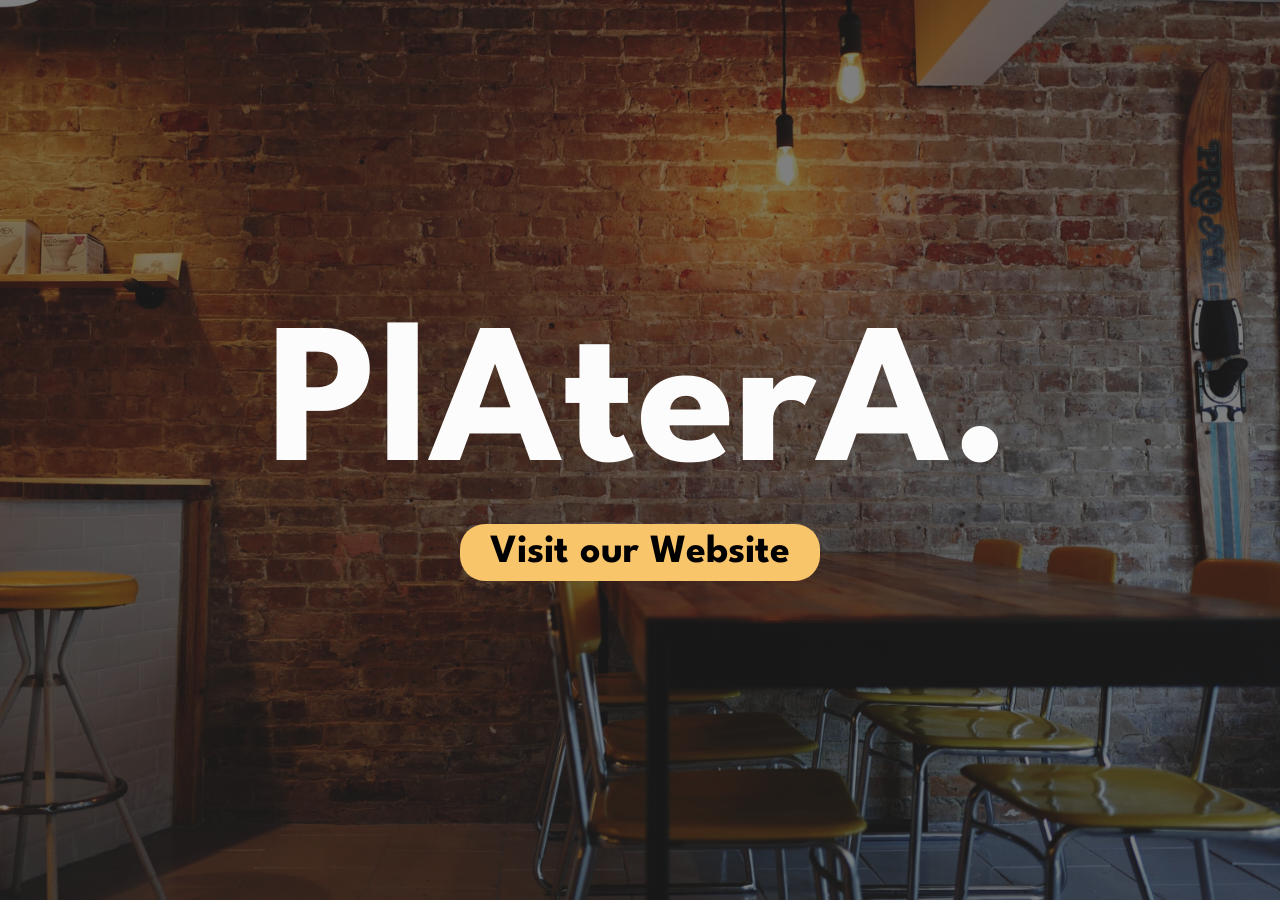
<file: index.html>
<!DOCTYPE html>
<html lang="en">
<head>
  <meta charset="UTF-8">
  <meta name="viewport" content="width=device-width, initial-scale=1.0">
  <title>PlAterA . - Home</title>
  <link rel="stylesheet" href="/Public/styles/index.css">
  <link rel="icon" href="/Public/websiteimages/platera favicon.png">
  <style>
    @import url('https://fonts.googleapis.com/css2?family=League+Spartan:wght@100..900&display=swap');
      </style>
</head>
<body>
  <div class="container">
    <h1>PlAterA.</h1>
    <a href="/Public/homepage.html" class="button">Visit our Website</a>
  </div>
</body>
</html>
</file>
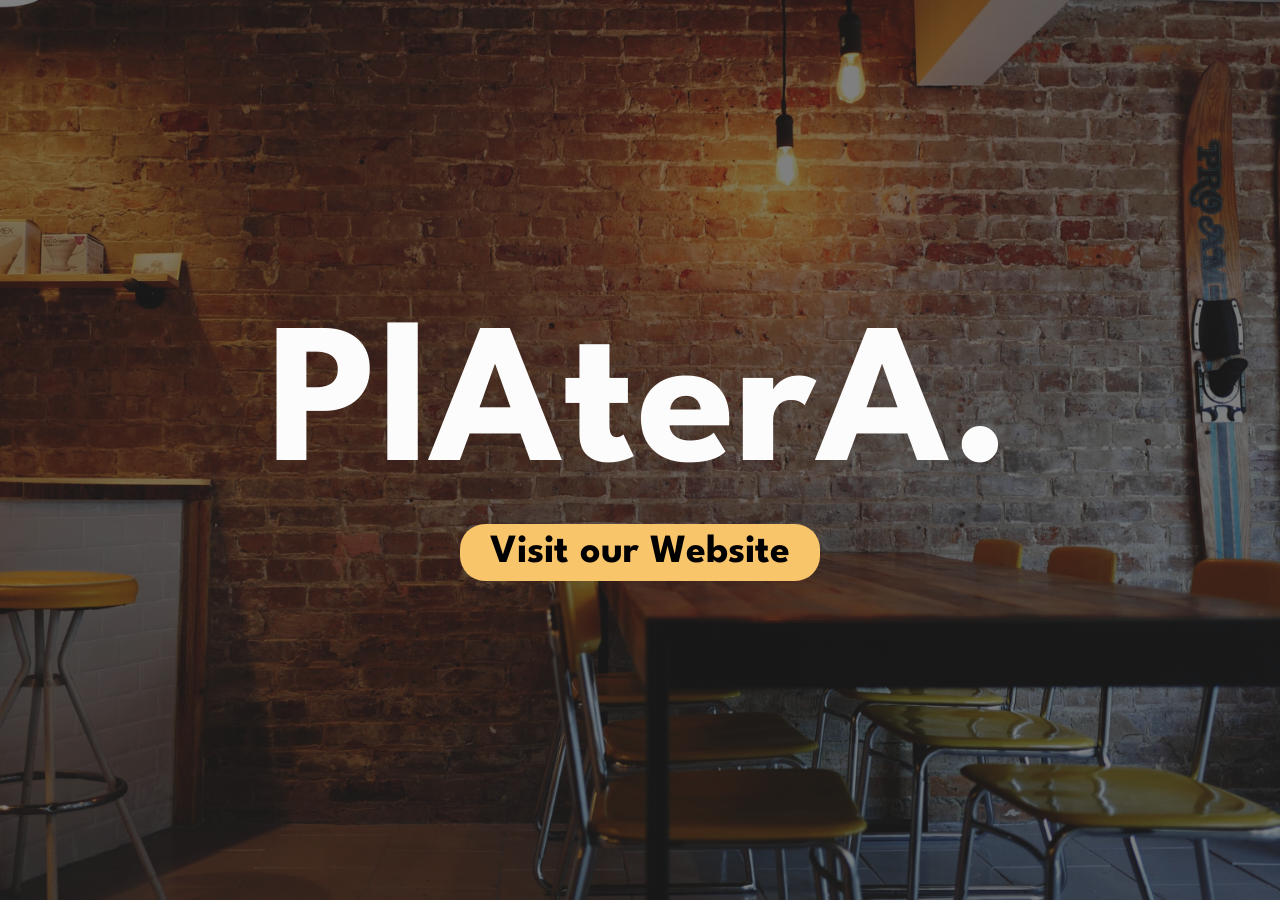
<file: Public/index.html>
<!DOCTYPE html>
<html lang="en">
<head>
  <meta charset="UTF-8">
  <meta name="viewport" content="width=device-width, initial-scale=1.0">
  <meta name="theme-color" content="#d6ba04">
  <title>PlAterA.</title>
  <link rel="stylesheet" href="/Public/styles/index.css">
  <link rel="icon" href="/Public/websiteimages/platera favicon.png">
  <style>
    @import url('https://fonts.googleapis.com/css2?family=League+Spartan:wght@100..900&display=swap');
  </style>
</head>
<body>
  <div class="container">
    <h1>PlAterA.</h1>
    <a href="/Public/login.html" class="button">Visit our Website</a>
  </div>
</body>
</html>
</file>
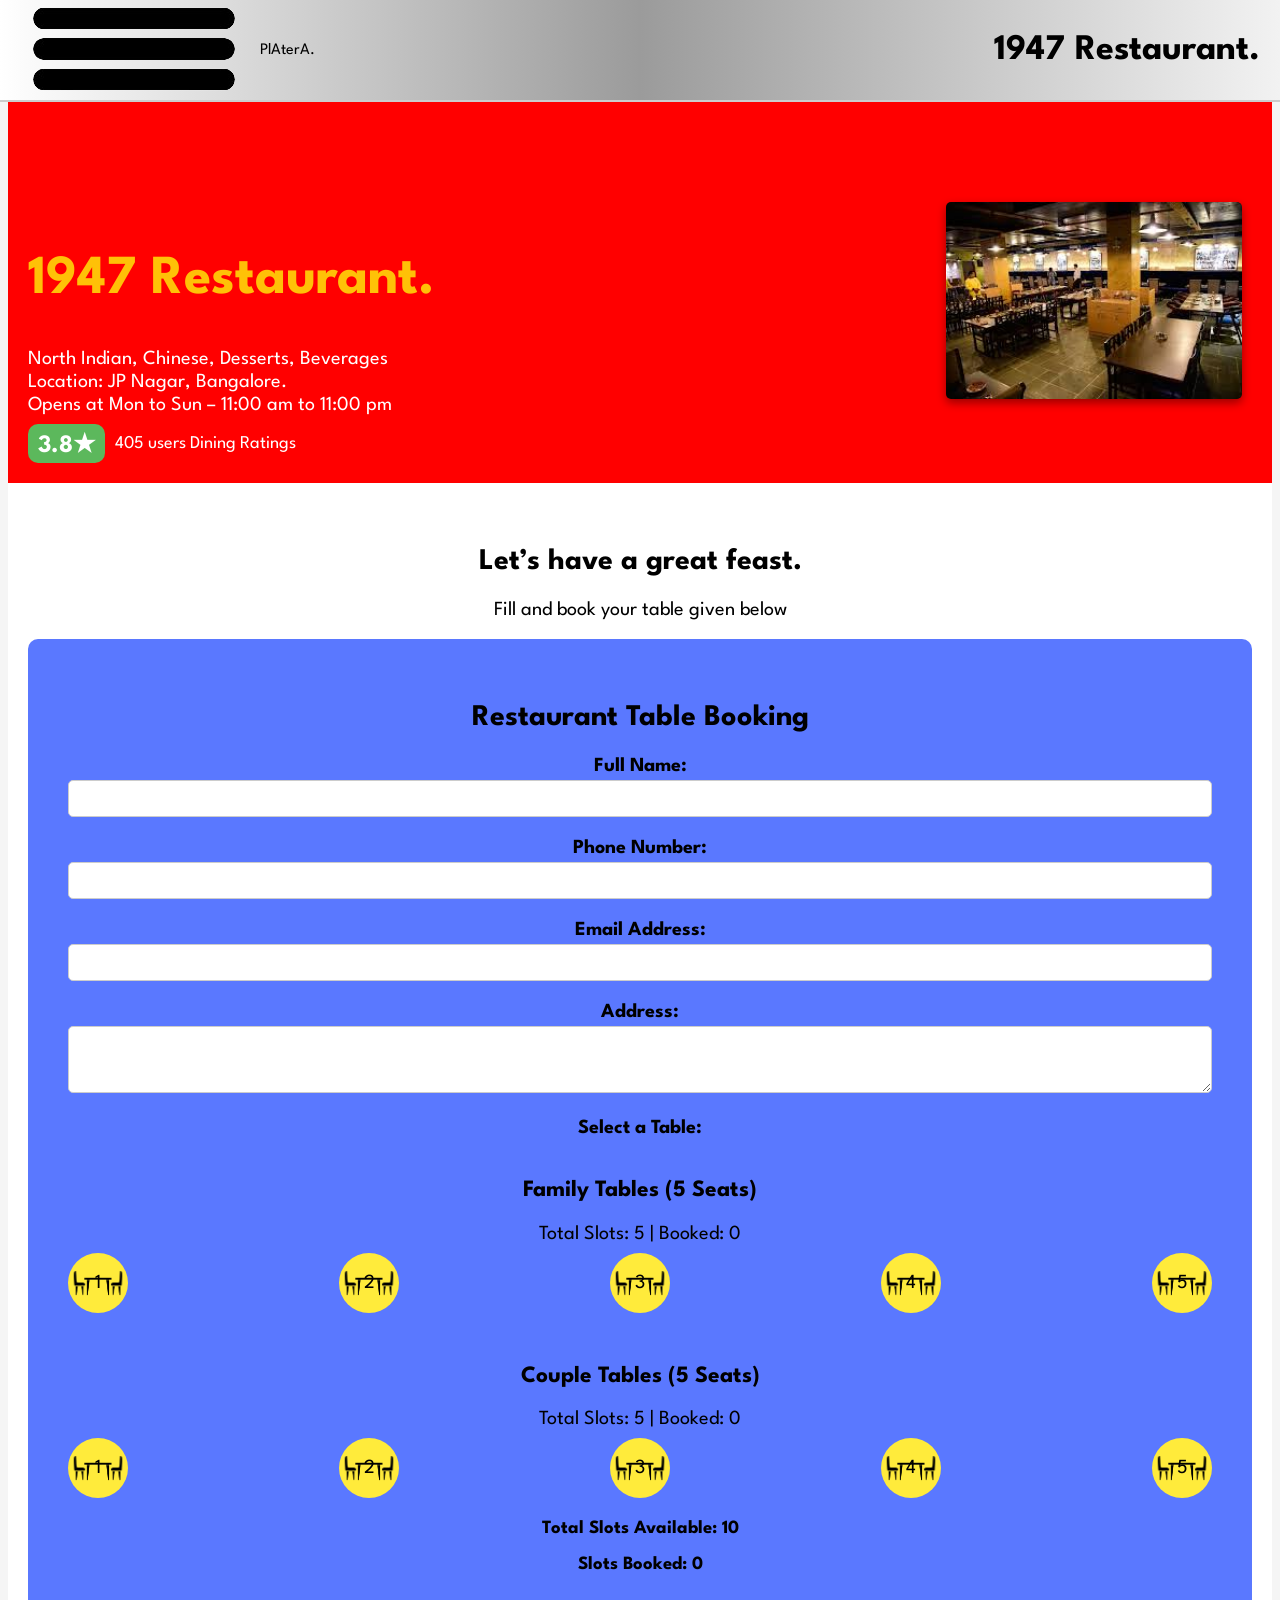
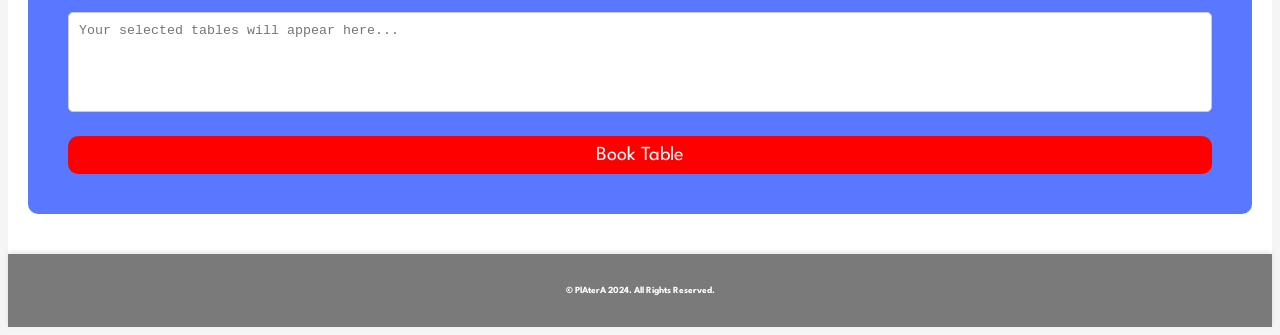
<file: 1947.html>
<!DOCTYPE html>
<html lang="en">
<head>
  <meta charset="UTF-8">
  <meta name="viewport" content="width=device-width, initial-scale=1.0">
  <title>PlAterA. - 1947 Restaurant</title>
  <link rel="stylesheet" href="/Public/styles/jp.css">
  <style>
    @import url('https://fonts.googleapis.com/css2?family=League+Spartan:wght@100..900&display=swap');
  </style>
  <link rel="icon" href="/Public/websiteimages/platera favicon.png">
</head>
<body>
  <!-- Header Section -->
  <header>
    <div class="navbar">
      <div class="left-section">
        <img class="menu-icon" src="/Public/websiteimages/dashboard_icon-removebg-preview2.png" alt="Menu Icon">
        <span class="logo-text">PlAterA.</span>
      </div>
      <div class="cafe-name">1947 Restaurant.</div>
    </div>
  </header>

  <!-- Restaurant Info Section -->
  <section class="restaurant-info">
    <div class="info-container">
      <h2 class="restaurant-title">1947 Restaurant.</h2>
      <p class="cuisine">North Indian, Chinese, Desserts, Beverages</p>
      <p class="location">Location: JP Nagar, Bangalore.</p>
      <p class="timings">Opens at Mon to Sun – 11:00 am to 11:00 pm</p>
      <div class="rating">
        <div class="rating-score">3.8★</div>
        <div class="rating-text">405 users Dining Ratings</div>
      </div>
    </div>
    <div class="image-container">
      <img src="/Public/websiteimages/1947.jpeg" alt="Restaurant Image" class="restaurant-image">
    </div>
  </section>

  <!-- Booking Section -->
  <section class="booking">
    <h2>Let’s have a great feast.</h2>
    <p>Fill and book your table given below</p>
    <div class="registration-form">
      <div class="container">
        <h2 class="head">Restaurant Table Booking</h2>
        <form id="bookingForm">
            <div class="form-group">
                <label for="name">Full Name:</label>
                <input type="text" id="name" name="name" required>
            </div>
            <div class="form-group">
                <label for="phone">Phone Number:</label>
                <input type="tel" id="phone" name="phone" required>
            </div>
            <div class="form-group">
                <label for="email">Email Address:</label>
                <input type="email" id="email" name="email" required>
            </div>
            <div class="form-group">
                <label for="address">Address:</label>
                <textarea id="address" name="address" rows="3" required></textarea>
            </div>

                    <div class="form-group">
            <label>Select a Table:</label>
            <div class="table-selection">
                <!-- Family Sector -->
                <div>
                    <h3>Family Tables (5 Seats)</h3>
                    <p>Total Slots: 5 | Booked: <span id="familyBooked">0</span></p>
                    <div class="sector">
                        <div class="table" data-sector="family" data-table="1">
                            <span>1</span>
                        </div>
                        <div class="table" data-sector="family" data-table="2">
                            <span>2</span>
                        </div>
                        <div class="table" data-sector="family" data-table="3">
                            <span>3</span>
                        </div>
                        <div class="table" data-sector="family" data-table="4">
                            <span>4</span>
                        </div>
                        <div class="table" data-sector="family" data-table="5">
                            <span>5</span>
                        </div>
                    </div>
                </div>

                <!-- Couple Sector -->
                <div>
                    <h3>Couple Tables (5 Seats)</h3>
                    <p>Total Slots: 5 | Booked: <span id="coupleBooked">0</span></p>
                    <div class="sector">
                        <div class="table" data-sector="couple" data-table="1">
                            <span>1</span>
                        </div>
                        <div class="table" data-sector="couple" data-table="2">
                            <span>2</span>
                        </div>
                        <div class="table" data-sector="couple" data-table="3">
                            <span>3</span>
                        </div>
                        <div class="table" data-sector="couple" data-table="4">
                            <span>4</span>
                        </div>
                        <div class="table" data-sector="couple" data-table="5">
                            <span>5</span>
                        </div>
                    </div>
                </div>
            </div>
        </div>

        <div class="slots-info">
          <h3>Total Slots Available: <span id="totalSlots">10</span></h3>
          <h3>Slots Booked: <span id="slotsBooked">0</span></h3>
        </div>

        <textarea class="selected-tables-textarea" id="selectedTables" readonly placeholder="Your selected tables will appear here..."></textarea>
        
        <button type="submit">Book Table</button>
    </form>
  </div>
</div>
    <script src="/Public/javascript/booking.js">
        
    </script>
  </section>
  <footer class="footer">
    <h6>&copy; PlAterA 2024. All Rights Reserved.</h6>
  </footer>
</body>
</html>
</file>
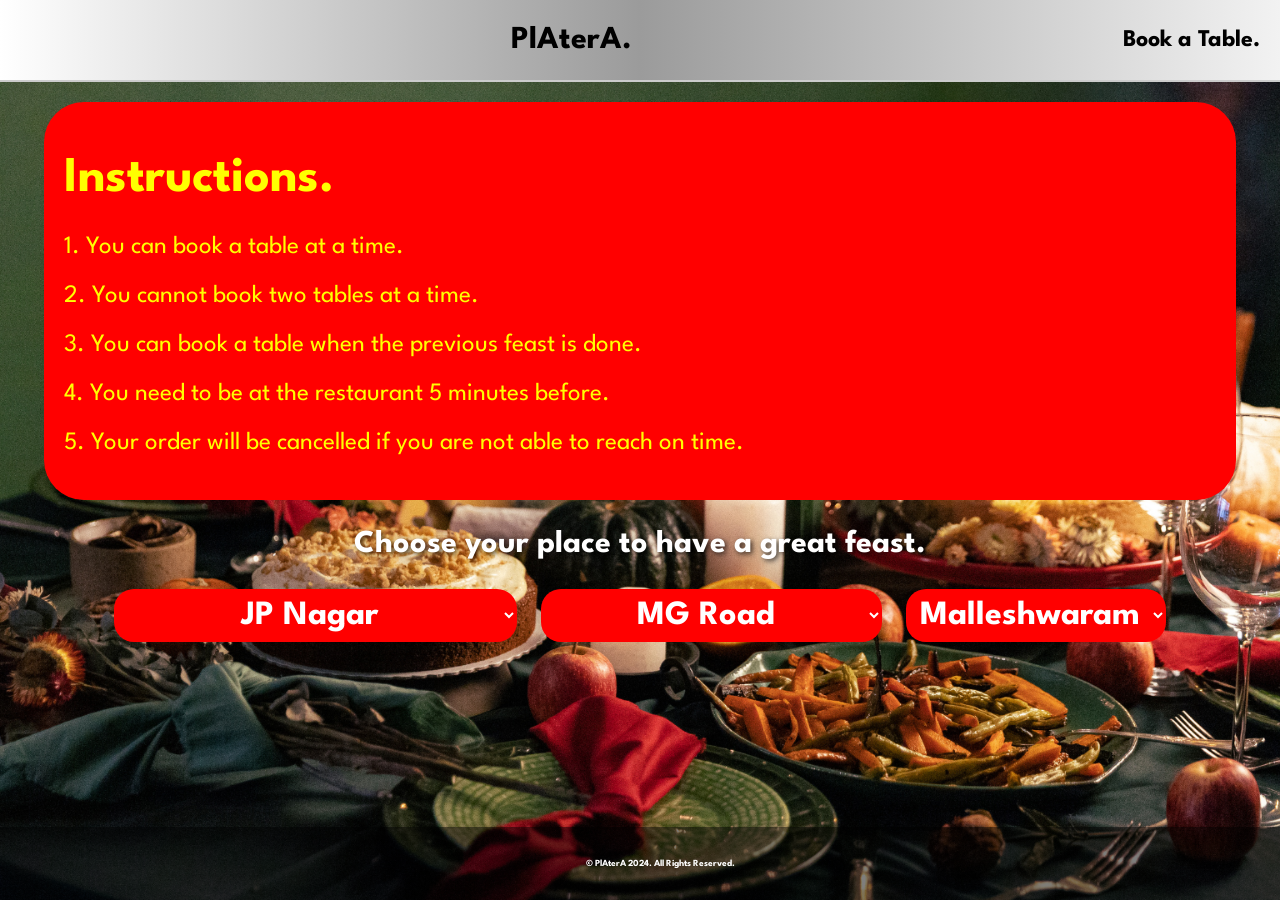
<file: book.html>
<!DOCTYPE html>
<html lang="en">
<head>
    <meta charset="UTF-8">
    <meta name="viewport" content="width=device-width, initial-scale=1.0">
    <title>PlAterA . - Book a Table</title>
    <link rel="stylesheet" href="/Public/styles/book.css">
    <link rel="icon" href="/Public/websiteimages/platera favicon.png">
  <style>
    @import url('https://fonts.googleapis.com/css2?family=League+Spartan:wght@100..900&display=swap');
  </style>
</head>
<body>
    <header>
        <div class="menu-icon"></div>
        <h1>PlAterA.</h1>
        <h2>Book a Table.</h2>
    </header>

    <div class="instructions">
        <h1 style="color: yellow;">Instructions.</h1>
        <p>1. You can book a table at a time.</p>
        <p>2. You cannot book two tables at a time.</p>
        <p>3. You can book a table when the previous feast is done.</p>
        <p>4. You need to be at the restaurant 5 minutes before.</p>
        <p>5. Your order will be cancelled if you are not able to reach on time.</p>
    </div>

    <div class="main-content">
        <h2>Choose your place to have a great feast.</h2>
        
        <div class="dropdown">
            <select onchange="redirectToPage(this)">
                <option value="">JP Nagar</option>
                <option value="/Public/ramecfe.html">The Rameshwaram Cafe</option>
                <option value="/Public/pumhuse.html">The Pump House</option>
                <option value="/Public/1947.html">1947 Restaurant</option>
            </select>
        </div>

        <div class="dropdown">
            <select onchange="redirectToPage(this)">
                <option value="">MG Road</option>
                <option value="/Public/megfd.html">Meghana Foods</option>
                <option value="/Public/indcfe.html">Indian Coffee House</option>
                <option value="/Public/whiroo.html">The White Room</option>
            </select>
        </div>

        <div class="dropdown">
            <select onchange="redirectToPage(this)">
                <option value="">Malleshwaram</option>
                <option value="/public/halli.html">Hallimane</option>
                <option value="/public/pizstp.html">Pizza Stop</option>
                <option value="/Public/sat.html">Sattvam</option>
            </select>
        </div>
    </div>

    <script src="/Public/javascript/book.js">
        
    </script> 
  <footer class="footer">
    <h6>&copy; PlAterA 2024. All Rights Reserved.</h6>
  </footer>
</body>
</html>
</file>
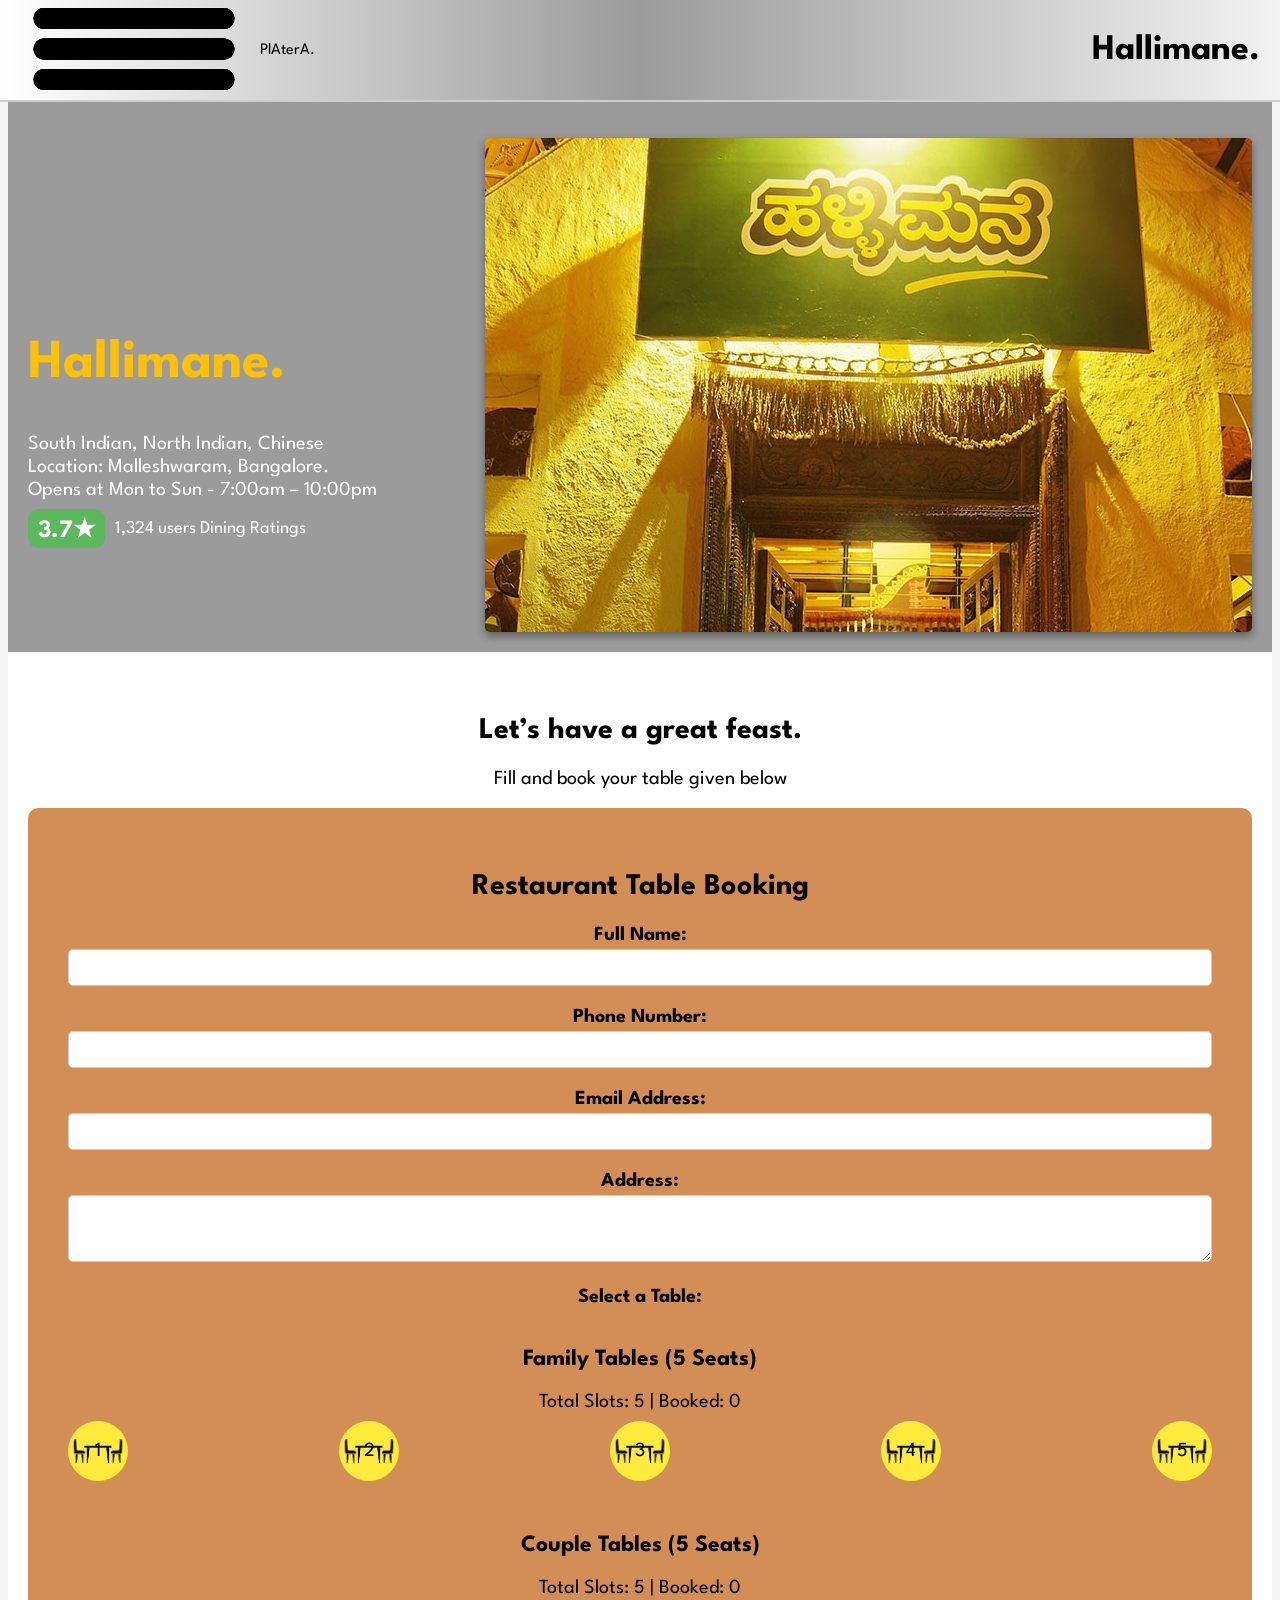
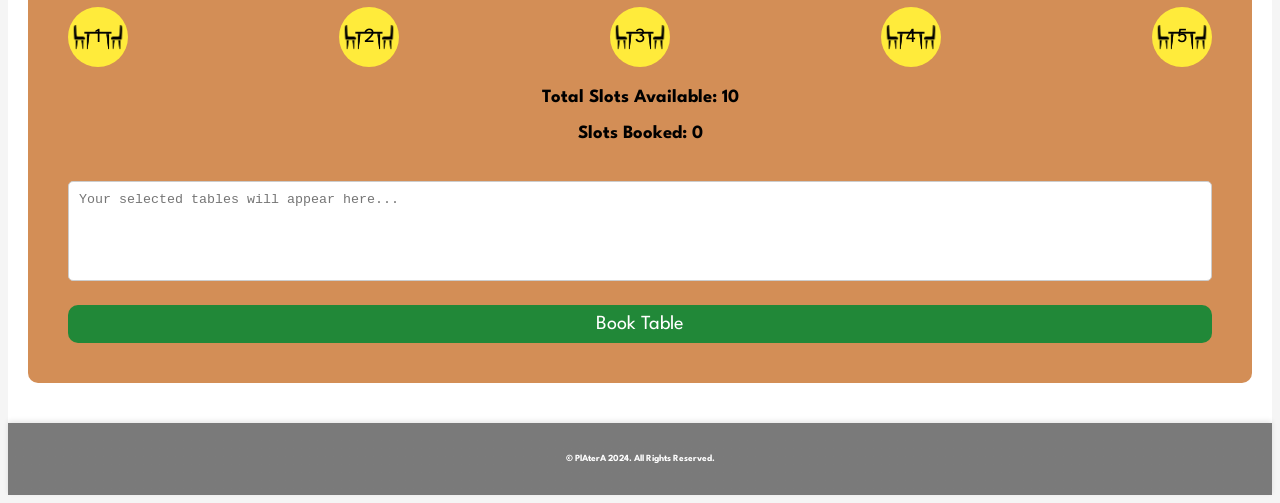
<file: halli.html>
<!DOCTYPE html>
<html lang="en">
<head>
  <meta charset="UTF-8">
  <meta name="viewport" content="width=device-width, initial-scale=1.0">
  <title>PlAterA. - Hallimane</title>
  <link rel="stylesheet" href="/Public/styles/mallew.css">
  <style>
    @import url('https://fonts.googleapis.com/css2?family=League+Spartan:wght@100..900&display=swap');
  </style>
  <link rel="icon" href="/Public/websiteimages/platera favicon.png">
</head>
<body>
  <!-- Header Section -->
  <header>
    <div class="navbar">
      <div class="left-section">
        <img class="menu-icon" src="/Public/websiteimages/dashboard_icon-removebg-preview2.png" alt="Menu Icon">
        <span class="logo-text">PlAterA.</span>
      </div>
      <div class="cafe-name">Hallimane.</div>
    </div>
  </header>

  <!-- Restaurant Info Section -->
  <section class="restaurant-info">
    <div class="info-container">
      <h2 class="restaurant-title">Hallimane.</h2>
      <p class="cuisine">South Indian, North Indian, Chinese</p>
      <p class="location">Location: Malleshwaram, Bangalore.</p>
      <p class="timings">Opens at Mon to Sun - 7:00am – 10:00pm</p>
      <div class="rating">
        <div class="rating-score">3.7★</div>
        <div class="rating-text">1,324 users Dining Ratings</div>
      </div>
    </div>
    <div class="image-container">
      <img src="/Public/websiteimages/hallimane.jpg" alt="Restaurant Image" class="restaurant-image">
    </div>
  </section>

  <!-- Booking Section -->
  <section class="booking">
    <h2>Let’s have a great feast.</h2>
    <p>Fill and book your table given below</p>
    <div class="registration-form">
      <div class="container">
        <h2 class="head">Restaurant Table Booking</h2>
        <form id="bookingForm">
            <div class="form-group">
                <label for="name">Full Name:</label>
                <input type="text" id="name" name="name" required>
            </div>
            <div class="form-group">
                <label for="phone">Phone Number:</label>
                <input type="tel" id="phone" name="phone" required>
            </div>
            <div class="form-group">
                <label for="email">Email Address:</label>
                <input type="email" id="email" name="email" required>
            </div>
            <div class="form-group">
                <label for="address">Address:</label>
                <textarea id="address" name="address" rows="3" required></textarea>
            </div>

                    <div class="form-group">
            <label>Select a Table:</label>
            <div class="table-selection">
                <!-- Family Sector -->
                <div>
                    <h3>Family Tables (5 Seats)</h3>
                    <p>Total Slots: 5 | Booked: <span id="familyBooked">0</span></p>
                    <div class="sector">
                        <div class="table" data-sector="family" data-table="1">
                            <span>1</span>
                        </div>
                        <div class="table" data-sector="family" data-table="2">
                            <span>2</span>
                        </div>
                        <div class="table" data-sector="family" data-table="3">
                            <span>3</span>
                        </div>
                        <div class="table" data-sector="family" data-table="4">
                            <span>4</span>
                        </div>
                        <div class="table" data-sector="family" data-table="5">
                            <span>5</span>
                        </div>
                    </div>
                </div>

                <!-- Couple Sector -->
                <div>
                    <h3>Couple Tables (5 Seats)</h3>
                    <p>Total Slots: 5 | Booked: <span id="coupleBooked">0</span></p>
                    <div class="sector">
                        <div class="table" data-sector="couple" data-table="1">
                            <span>1</span>
                        </div>
                        <div class="table" data-sector="couple" data-table="2">
                            <span>2</span>
                        </div>
                        <div class="table" data-sector="couple" data-table="3">
                            <span>3</span>
                        </div>
                        <div class="table" data-sector="couple" data-table="4">
                            <span>4</span>
                        </div>
                        <div class="table" data-sector="couple" data-table="5">
                            <span>5</span>
                        </div>
                    </div>
                </div>
            </div>
        </div>

        <div class="slots-info">
          <h3>Total Slots Available: <span id="totalSlots">10</span></h3>
          <h3>Slots Booked: <span id="slotsBooked">0</span></h3>
        </div>

        <textarea class="selected-tables-textarea" id="selectedTables" readonly placeholder="Your selected tables will appear here..."></textarea>
        
        <button type="submit">Book Table</button>
    </form>
  </div>
</div>
    <script src="/Public/javascript/booking.js">
        
    </script>
  </section>
  <footer class="footer">
    <h6>&copy; PlAterA 2024. All Rights Reserved.</h6>
  </footer>
</body>
</html>
</file>
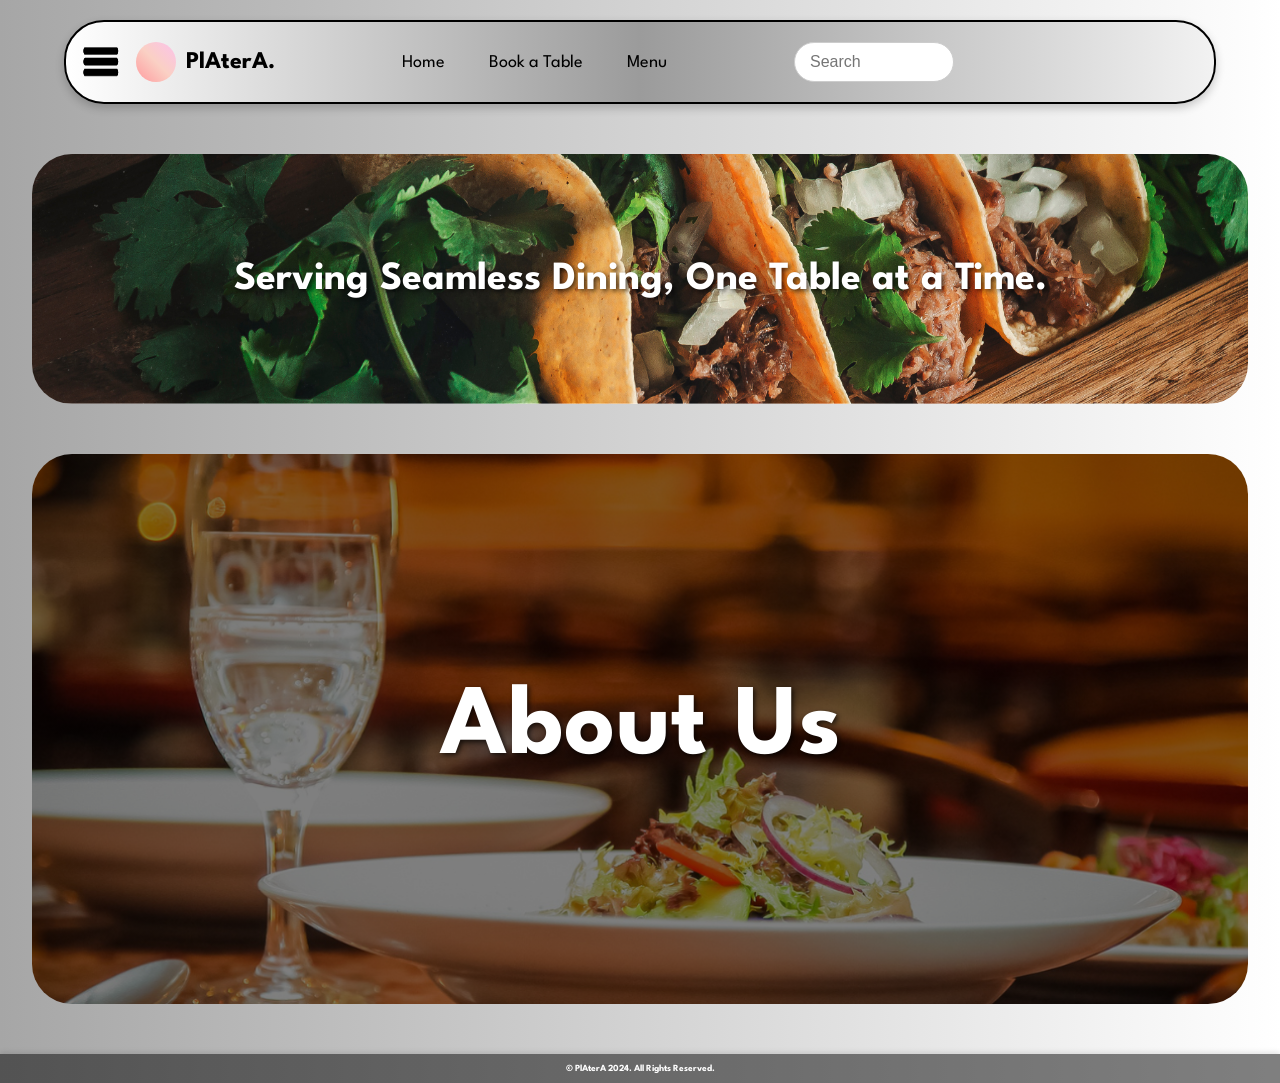
<file: homepage.html>
<!DOCTYPE html>
<html lang="en">
<head>
  <meta charset="UTF-8">
  <meta name="viewport" content="width=device-width, initial-scale=1.0">
  <title>PlAterA .</title>
  <link rel="stylesheet" href="/Public/styles/homepage.css">
  <link rel="icon" href="/Public/websiteimages/platera favicon.png">
  <style>
    @import url('https://fonts.googleapis.com/css2?family=League+Spartan:wght@100..900&display=swap');
  </style>
</head>
<body>
  <header>
    <div class="navbar">
      <div class="logo">
        <img class="icon1" src="/Public/websiteimages/dashboard_icon-removebg-preview2.png" alt="Dashboard">
        <div class="logo-circle"></div>
        <span>PlAterA.</span>
      </div>
      <nav>
        <a href="/Public/index.html">Home</a>
        <a href="/Public/book.html">Book a Table</a>
        <a href="/Public/menu.html">Menu</a>
      </nav>
      <div class="search-bar">
        <input type="text" placeholder="Search">
      </div>
    </div>
  </header>
  
  <main>
    <div class="hero">
      <div class="hero-text">Serving Seamless Dining, One Table at a Time.</div>
    </div>
    <div class="featured-image">
      <div class="about-us-content">
        <span>About Us</span>
        <p>
          <b>PlAterA.</b> is committed to delivering a seamless dining experience by connecting customers with available tables
          in busy restaurants. Book your table effortlessly and enjoy your meal with ease.
        </p>
      </div>
    </div>
  </main>

  <footer class="footer">
    <h6>&copy; PlAterA 2024. All Rights Reserved.</h6>
  </footer>
</body>
</html>
</file>
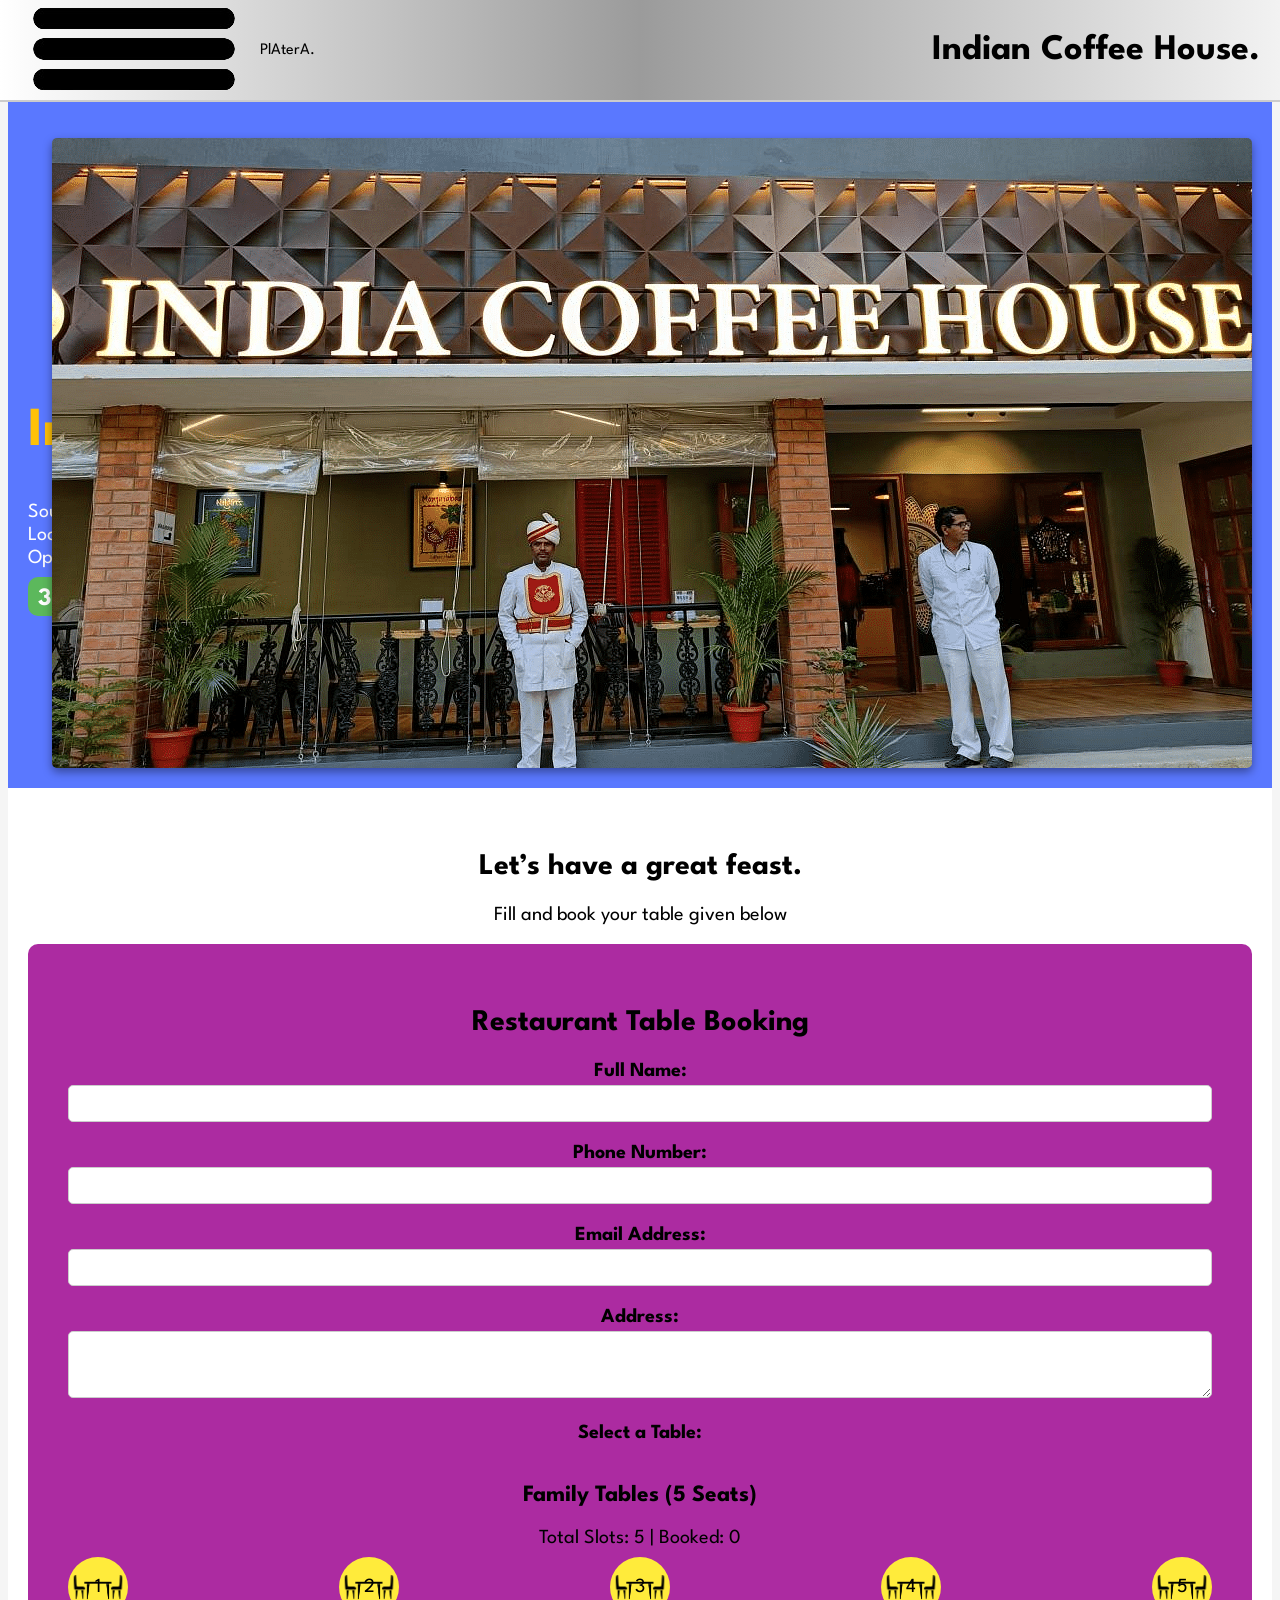
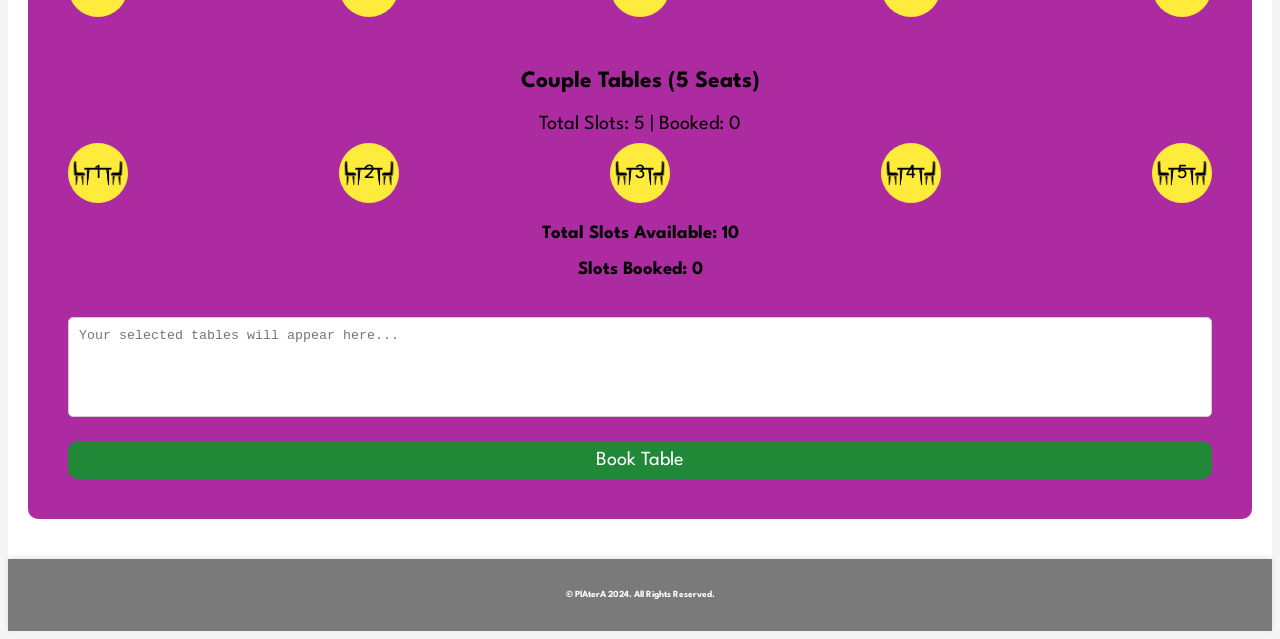
<file: indcfe.html>
<!DOCTYPE html>
<html lang="en">
<head>
  <meta charset="UTF-8">
  <meta name="viewport" content="width=device-width, initial-scale=1.0">
  <title>PlAterA. - Indian Coffee House</title>
  <link rel="stylesheet" href="/Public/styles/mgr.css">
  <style>
    @import url('https://fonts.googleapis.com/css2?family=League+Spartan:wght@100..900&display=swap');
  </style>
  <link rel="icon" href="/Public/websiteimages/platera favicon.png">
</head>
<body>
  <!-- Header Section -->
  <header>
    <div class="navbar">
      <div class="left-section">
        <img class="menu-icon" src="/Public/websiteimages/dashboard_icon-removebg-preview2.png" alt="Menu Icon">
        <span class="logo-text">PlAterA.</span>
      </div>
      <div class="cafe-name">Indian Coffee House.</div>
    </div>
  </header>

  <!-- Restaurant Info Section -->
  <section class="restaurant-info">
    <div class="info-container">
      <h2 class="restaurant-title">Indian Coffee House.</h2>
      <p class="cuisine">South Indian, Sandwich, Beverages</p>
      <p class="location">Location: Church Street,Bangalore.</p>
      <p class="timings">Opens at Mon to Sun - 8:00am to 8:30pm</p>
      <div class="rating">
        <div class="rating-score">3.5★</div>
        <div class="rating-text">1,296 users Dining Ratings</div>
      </div>
    </div>
    <div class="image-container">
      <img src="/Public/websiteimages/indcfehouse.jpg" alt="Restaurant Image" class="restaurant-image">
    </div>
  </section>

  <!-- Booking Section -->
  <section class="booking">
    <h2>Let’s have a great feast.</h2>
    <p>Fill and book your table given below</p>
    <div class="registration-form">
      <div class="container">
        <h2 class="head">Restaurant Table Booking</h2>
        <form id="bookingForm">
            <div class="form-group">
                <label for="name">Full Name:</label>
                <input type="text" id="name" name="name" required>
            </div>
            <div class="form-group">
                <label for="phone">Phone Number:</label>
                <input type="tel" id="phone" name="phone" required>
            </div>
            <div class="form-group">
                <label for="email">Email Address:</label>
                <input type="email" id="email" name="email" required>
            </div>
            <div class="form-group">
                <label for="address">Address:</label>
                <textarea id="address" name="address" rows="3" required></textarea>
            </div>

                    <div class="form-group">
            <label>Select a Table:</label>
            <div class="table-selection">
                <!-- Family Sector -->
                <div>
                    <h3>Family Tables (5 Seats)</h3>
                    <p>Total Slots: 5 | Booked: <span id="familyBooked">0</span></p>
                    <div class="sector">
                        <div class="table" data-sector="family" data-table="1">
                            <span>1</span>
                        </div>
                        <div class="table" data-sector="family" data-table="2">
                            <span>2</span>
                        </div>
                        <div class="table" data-sector="family" data-table="3">
                            <span>3</span>
                        </div>
                        <div class="table" data-sector="family" data-table="4">
                            <span>4</span>
                        </div>
                        <div class="table" data-sector="family" data-table="5">
                            <span>5</span>
                        </div>
                    </div>
                </div>

                <!-- Couple Sector -->
                <div>
                    <h3>Couple Tables (5 Seats)</h3>
                    <p>Total Slots: 5 | Booked: <span id="coupleBooked">0</span></p>
                    <div class="sector">
                        <div class="table" data-sector="couple" data-table="1">
                            <span>1</span>
                        </div>
                        <div class="table" data-sector="couple" data-table="2">
                            <span>2</span>
                        </div>
                        <div class="table" data-sector="couple" data-table="3">
                            <span>3</span>
                        </div>
                        <div class="table" data-sector="couple" data-table="4">
                            <span>4</span>
                        </div>
                        <div class="table" data-sector="couple" data-table="5">
                            <span>5</span>
                        </div>
                    </div>
                </div>
            </div>
        </div>

        <div class="slots-info">
          <h3>Total Slots Available: <span id="totalSlots">10</span></h3>
          <h3>Slots Booked: <span id="slotsBooked">0</span></h3>
        </div>

        <textarea class="selected-tables-textarea" id="selectedTables" readonly placeholder="Your selected tables will appear here..."></textarea>
        
        <button type="submit">Book Table</button>
    </form>
  </div>
</div>
    <script src="/Public/javascript/booking.js">
        
    </script>
  </section>
  <footer class="footer">
    <h6>&copy; PlAterA 2024. All Rights Reserved.</h6>
  </footer>
</body>
</html>
</file>
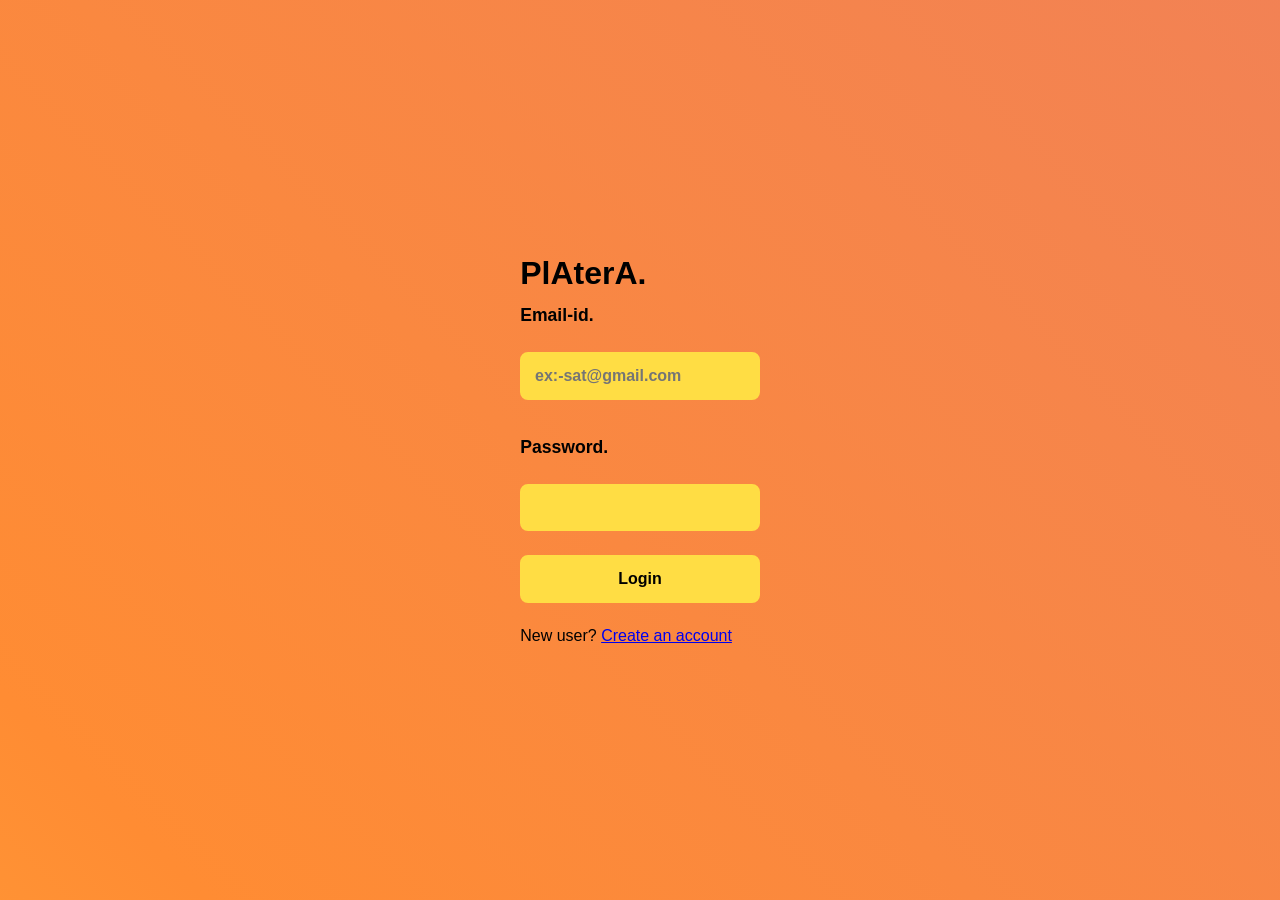
<file: login.html>
<!DOCTYPE html>
<html lang="en">
<head>
    <meta charset="UTF-8">
    <meta name="viewport" content="width=device-width, initial-scale=1.0">
    <title>PlAterA Login</title>
    <link rel="stylesheet" href="/Public/styles/login.css">
</head>
<body>
    <div class="login-container">
        <h1>PlAterA.</h1>
        <form id="loginForm">
            <label for="email">Email-id.</label><br>
            <input type="text" id="email" name="email" placeholder="ex:-sat@gmail.com"><br>
            <label for="password">Password.</label><br>
            <input type="password" id="password" name="password"><br>
            <input type="submit" value="Login">
        </form>
        <div class="create-account">
            New user? <a href="#">Create an account</a>
        </div>
    </div>
    <script src="/Public/javascript/login.js"></script>
</body>
</html>
</file>
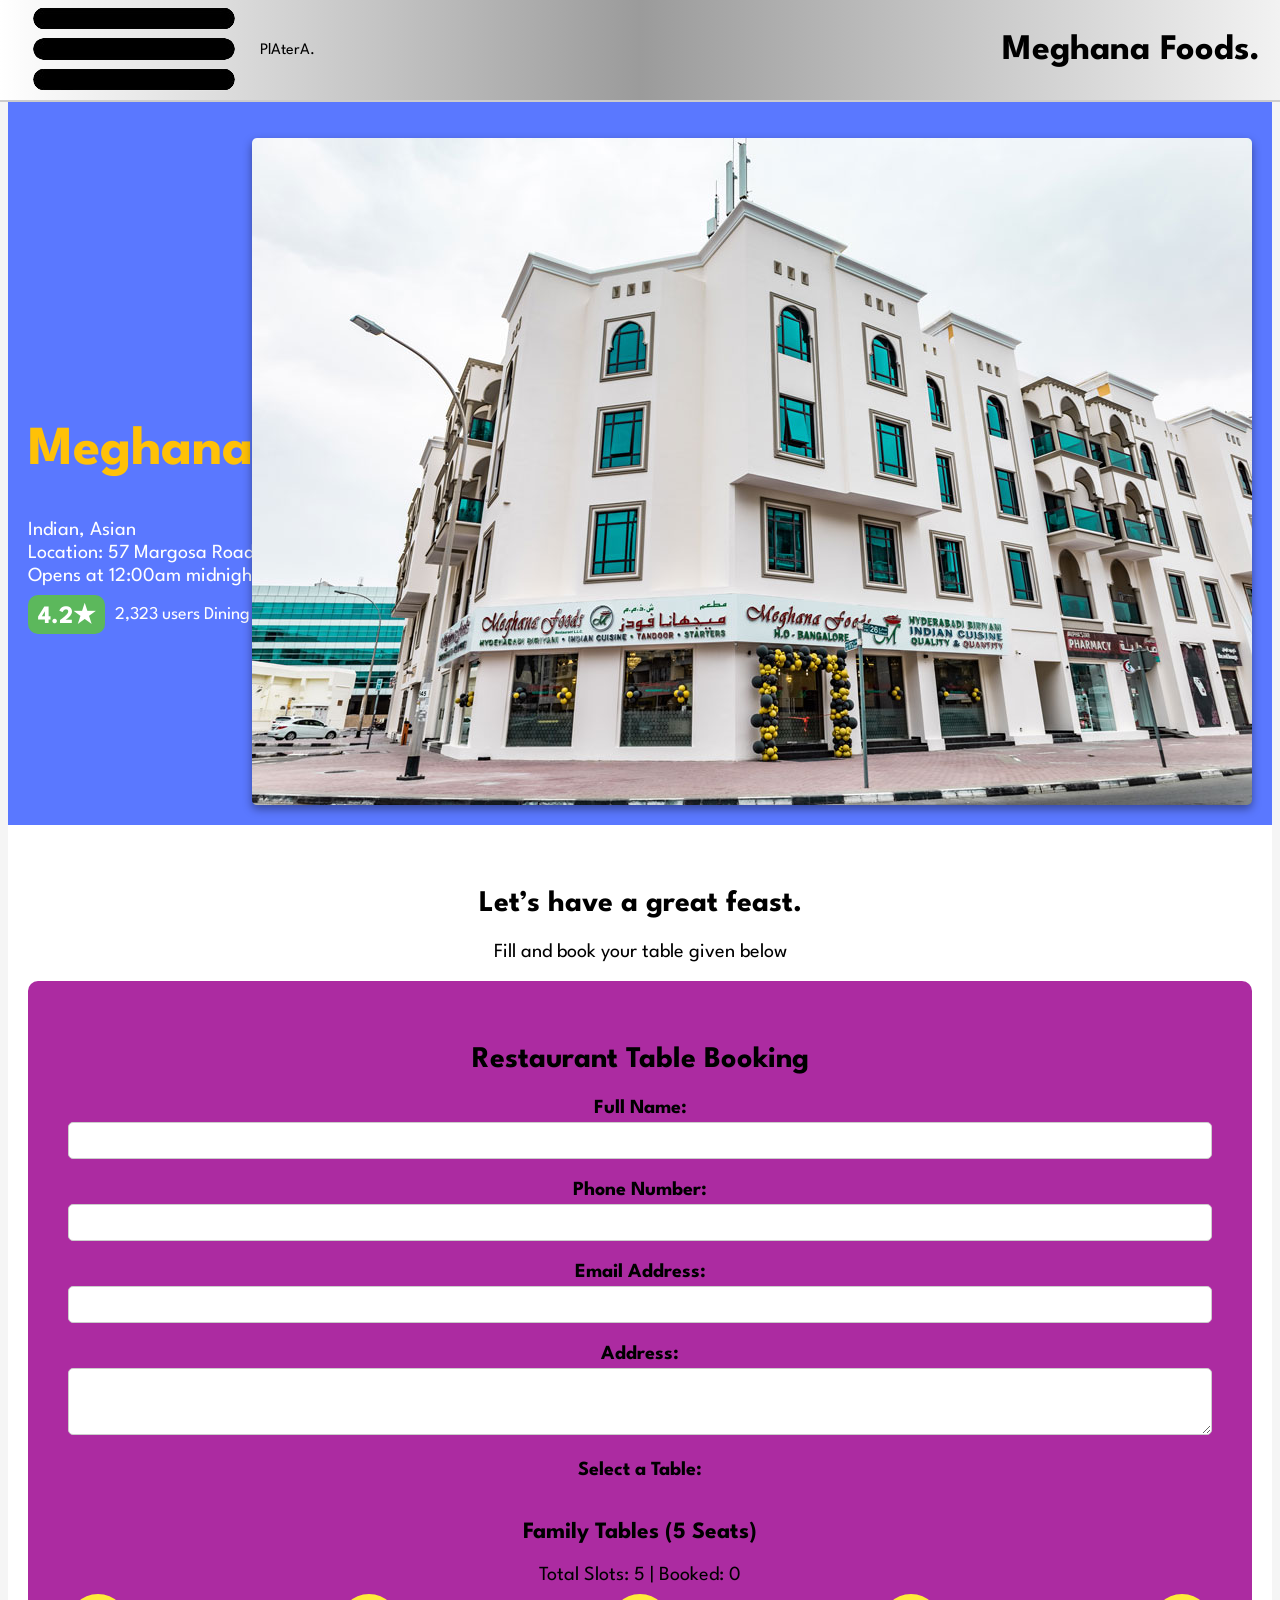
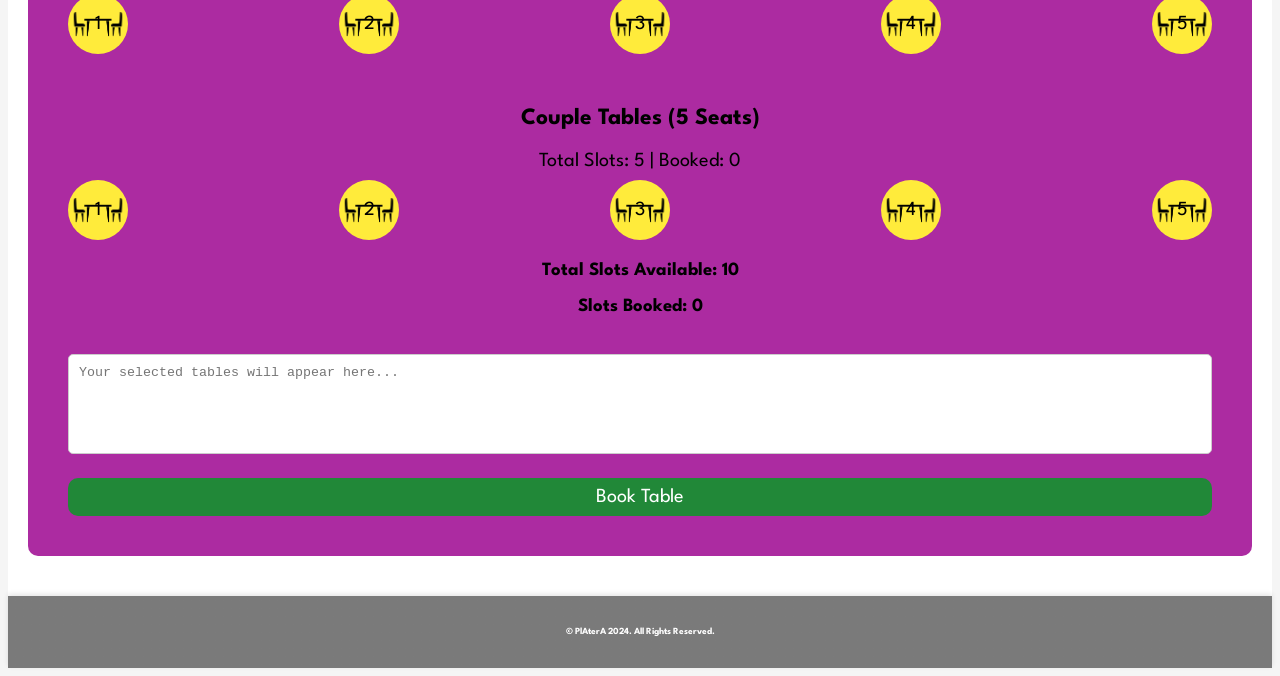
<file: megfd.html>
<!DOCTYPE html>
<html lang="en">
<head>
  <meta charset="UTF-8">
  <meta name="viewport" content="width=device-width, initial-scale=1.0">
  <title>PlAterA. - Meghana Foods</title>
  <link rel="stylesheet" href="/Public/styles/mgr.css">
  <style>
    @import url('https://fonts.googleapis.com/css2?family=League+Spartan:wght@100..900&display=swap');
  </style>
  <link rel="icon" href="/Public/websiteimages/platera favicon.png">
</head>
<body>
  <!-- Header Section -->
  <header>
    <div class="navbar">
      <div class="left-section">
        <img class="menu-icon" src="/Public/websiteimages/dashboard_icon-removebg-preview2.png" alt="Menu Icon">
        <span class="logo-text">PlAterA.</span>
      </div>
      <div class="cafe-name">Meghana Foods.</div>
    </div>
  </header>

  <!-- Restaurant Info Section -->
  <section class="restaurant-info">
    <div class="info-container">
      <h2 class="restaurant-title">Meghana Foods.</h2>
      <p class="cuisine">Indian, Asian</p>
      <p class="location">Location: 57 Margosa Road Near Old Galaxy Theater,Bangalore.</p>
      <p class="timings">Opens at 12:00am midnight – 1:30am, 11:30am – 12:00am midnight</p>
      <div class="rating">
        <div class="rating-score">4.2★</div>
        <div class="rating-text">2,323 users Dining Ratings</div>
      </div>
    </div>
    <div class="image-container">
      <img src="/Public/websiteimages/megfood.jpg" alt="Restaurant Image" class="restaurant-image">
    </div>
  </section>

  <!-- Booking Section -->
  <section class="booking">
    <h2>Let’s have a great feast.</h2>
    <p>Fill and book your table given below</p>
    <div class="registration-form">
      <div class="container">
        <h2 class="head">Restaurant Table Booking</h2>
        <form id="bookingForm">
            <div class="form-group">
                <label for="name">Full Name:</label>
                <input type="text" id="name" name="name" required>
            </div>
            <div class="form-group">
                <label for="phone">Phone Number:</label>
                <input type="tel" id="phone" name="phone" required>
            </div>
            <div class="form-group">
                <label for="email">Email Address:</label>
                <input type="email" id="email" name="email" required>
            </div>
            <div class="form-group">
                <label for="address">Address:</label>
                <textarea id="address" name="address" rows="3" required></textarea>
            </div>

                    <div class="form-group">
            <label>Select a Table:</label>
            <div class="table-selection">
                <!-- Family Sector -->
                <div>
                    <h3>Family Tables (5 Seats)</h3>
                    <p>Total Slots: 5 | Booked: <span id="familyBooked">0</span></p>
                    <div class="sector">
                        <div class="table" data-sector="family" data-table="1">
                            <span>1</span>
                        </div>
                        <div class="table" data-sector="family" data-table="2">
                            <span>2</span>
                        </div>
                        <div class="table" data-sector="family" data-table="3">
                            <span>3</span>
                        </div>
                        <div class="table" data-sector="family" data-table="4">
                            <span>4</span>
                        </div>
                        <div class="table" data-sector="family" data-table="5">
                            <span>5</span>
                        </div>
                    </div>
                </div>

                <!-- Couple Sector -->
                <div>
                    <h3>Couple Tables (5 Seats)</h3>
                    <p>Total Slots: 5 | Booked: <span id="coupleBooked">0</span></p>
                    <div class="sector">
                        <div class="table" data-sector="couple" data-table="1">
                            <span>1</span>
                        </div>
                        <div class="table" data-sector="couple" data-table="2">
                            <span>2</span>
                        </div>
                        <div class="table" data-sector="couple" data-table="3">
                            <span>3</span>
                        </div>
                        <div class="table" data-sector="couple" data-table="4">
                            <span>4</span>
                        </div>
                        <div class="table" data-sector="couple" data-table="5">
                            <span>5</span>
                        </div>
                    </div>
                </div>
            </div>
        </div>

        <div class="slots-info">
          <h3>Total Slots Available: <span id="totalSlots">10</span></h3>
          <h3>Slots Booked: <span id="slotsBooked">0</span></h3>
        </div>

        <textarea class="selected-tables-textarea" id="selectedTables" readonly placeholder="Your selected tables will appear here..."></textarea>
        
        <button type="submit">Book Table</button>
    </form>
  </div>
</div>
    <script src="/Public/javascript/booking.js">
        
    </script>
  </section>
  <footer class="footer">
    <h6>&copy; PlAterA 2024. All Rights Reserved.</h6>
  </footer>
</body>
</html>
</file>
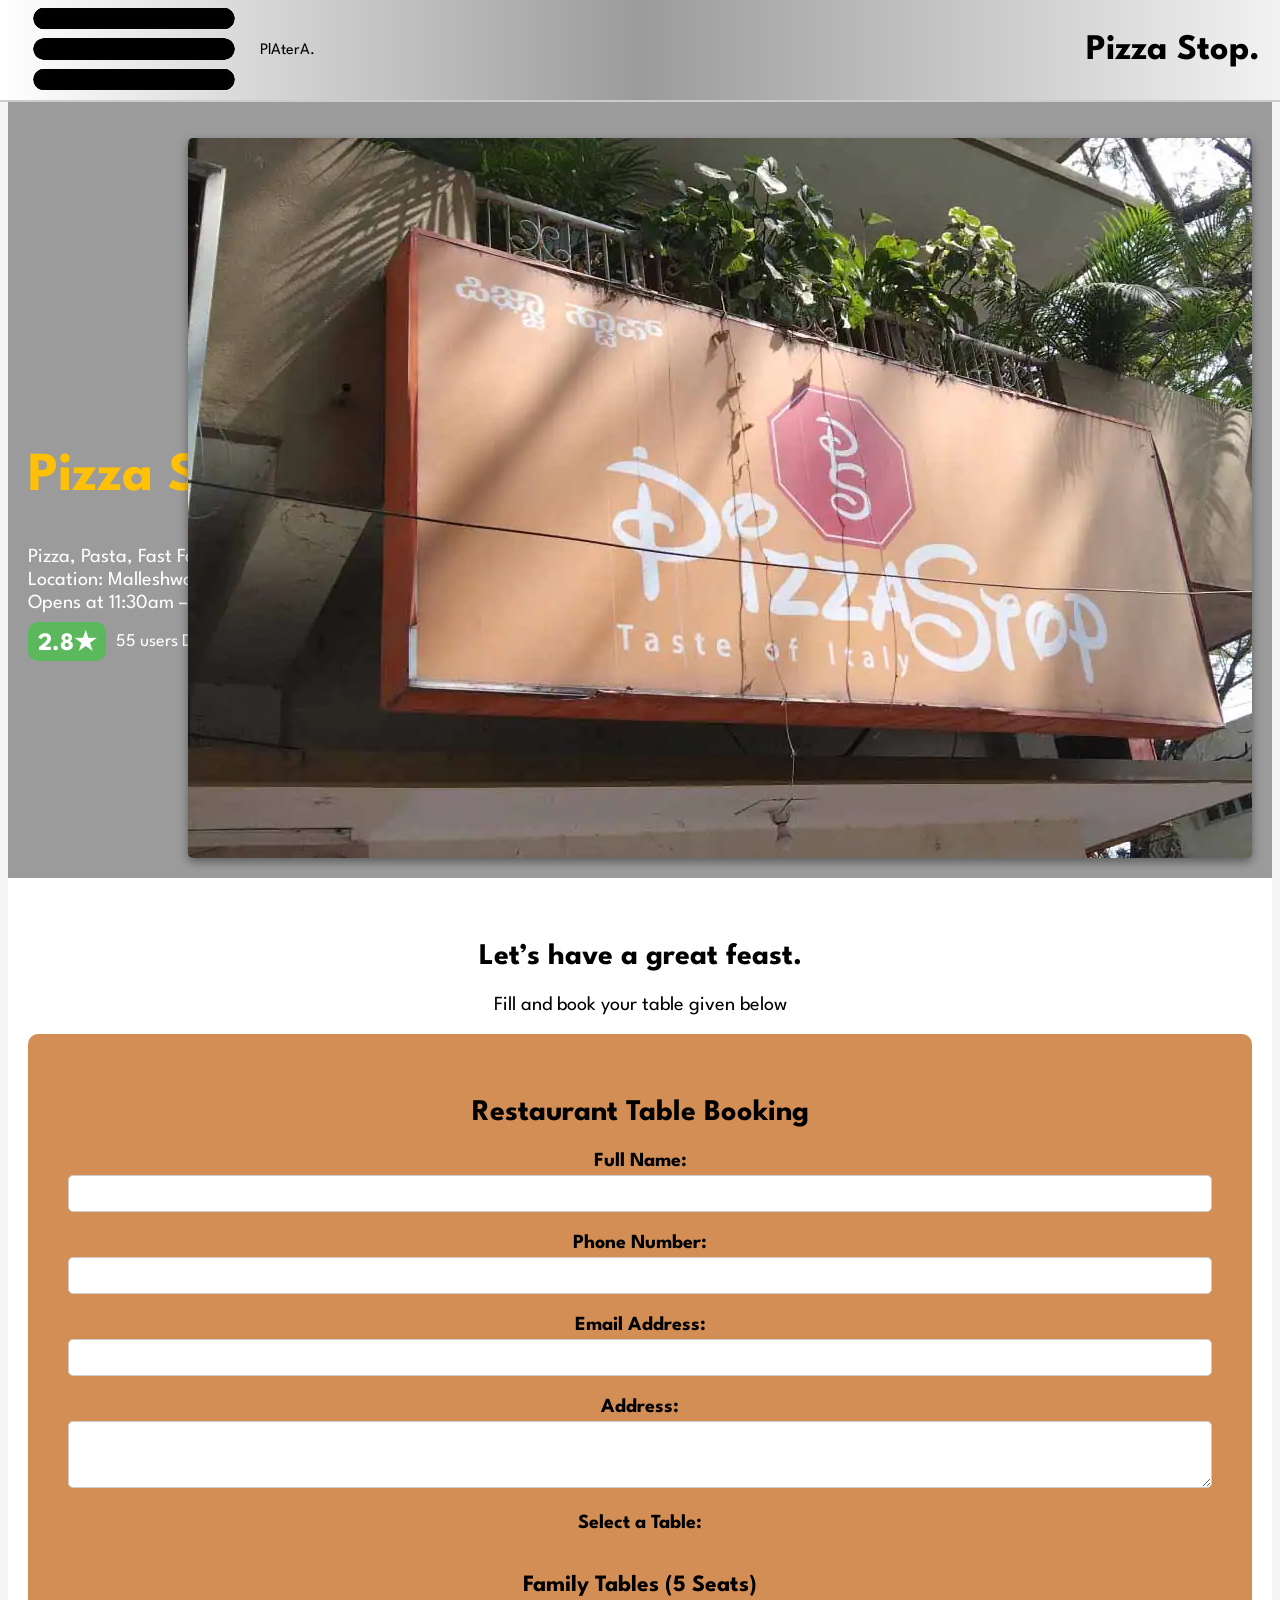
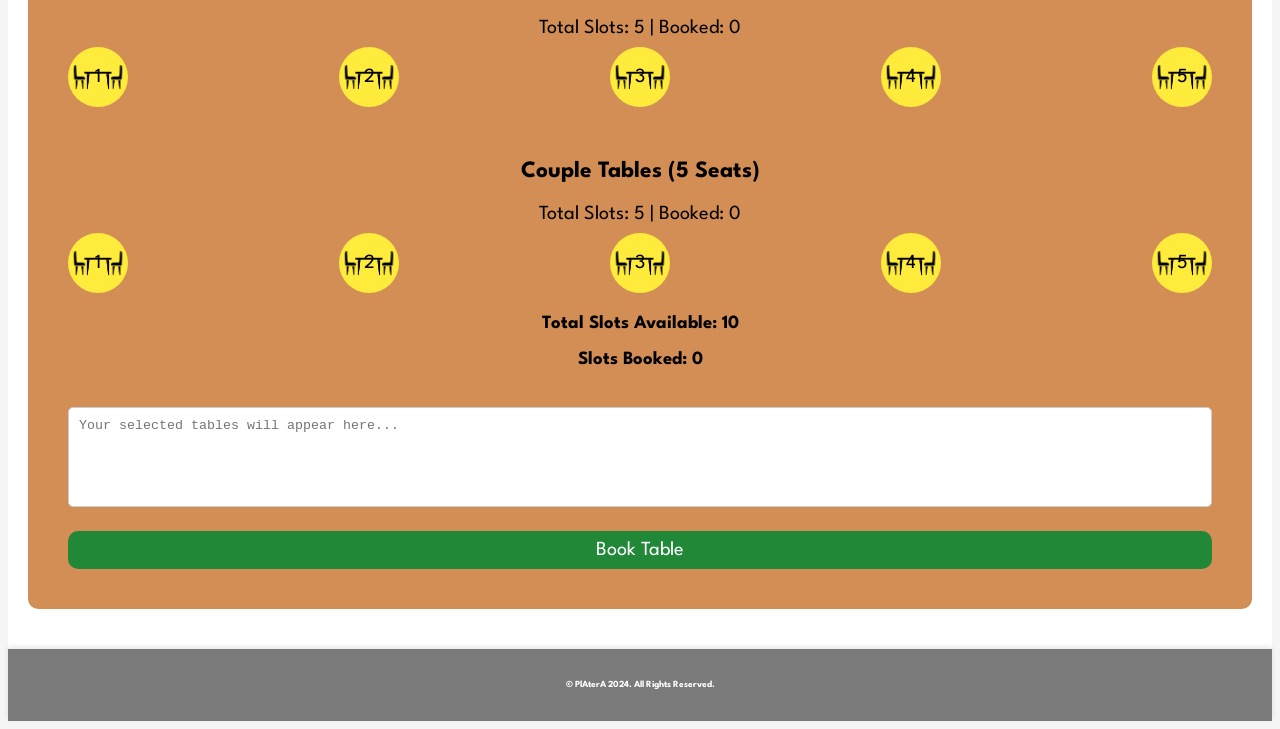
<file: pizstp.html>
<!DOCTYPE html>
<html lang="en">
<head>
  <meta charset="UTF-8">
  <meta name="viewport" content="width=device-width, initial-scale=1.0">
  <title>PlAterA. - Pizza Stop</title>
  <link rel="stylesheet" href="/Public/styles/mallew.css">
  <style>
    @import url('https://fonts.googleapis.com/css2?family=League+Spartan:wght@100..900&display=swap');
  </style>
  <link rel="icon" href="/Public/websiteimages/platera favicon.png">
</head>
<body>
  <!-- Header Section -->
  <header>
    <div class="navbar">
      <div class="left-section">
        <img class="menu-icon" src="/Public/websiteimages/dashboard_icon-removebg-preview2.png" alt="Menu Icon">
        <span class="logo-text">PlAterA.</span>
      </div>
      <div class="cafe-name">Pizza Stop.</div>
    </div>
  </header>

  <!-- Restaurant Info Section -->
  <section class="restaurant-info">
    <div class="info-container">
      <h2 class="restaurant-title">Pizza Stop.</h2>
      <p class="cuisine">Pizza, Pasta, Fast Food</p>
      <p class="location">Location: Malleshwaram, Bangalore.</p>
      <p class="timings">Opens at 11:30am – 10:30pm</p>
      <div class="rating">
        <div class="rating-score">2.8★</div>
        <div class="rating-text">55 users Dining Ratings</div>
      </div>
    </div>
    <div class="image-container">
      <img src="/Public/websiteimages/pizstp.jpg" alt="Restaurant Image" class="restaurant-image">
    </div>
  </section>

  <!-- Booking Section -->
  <section class="booking">
    <h2>Let’s have a great feast.</h2>
    <p>Fill and book your table given below</p>
    <div class="registration-form">
      <div class="container">
        <h2 class="head">Restaurant Table Booking</h2>
        <form id="bookingForm">
            <div class="form-group">
                <label for="name">Full Name:</label>
                <input type="text" id="name" name="name" required>
            </div>
            <div class="form-group">
                <label for="phone">Phone Number:</label>
                <input type="tel" id="phone" name="phone" required>
            </div>
            <div class="form-group">
                <label for="email">Email Address:</label>
                <input type="email" id="email" name="email" required>
            </div>
            <div class="form-group">
                <label for="address">Address:</label>
                <textarea id="address" name="address" rows="3" required></textarea>
            </div>

                    <div class="form-group">
            <label>Select a Table:</label>
            <div class="table-selection">
                <!-- Family Sector -->
                <div>
                    <h3>Family Tables (5 Seats)</h3>
                    <p>Total Slots: 5 | Booked: <span id="familyBooked">0</span></p>
                    <div class="sector">
                        <div class="table" data-sector="family" data-table="1">
                            <span>1</span>
                        </div>
                        <div class="table" data-sector="family" data-table="2">
                            <span>2</span>
                        </div>
                        <div class="table" data-sector="family" data-table="3">
                            <span>3</span>
                        </div>
                        <div class="table" data-sector="family" data-table="4">
                            <span>4</span>
                        </div>
                        <div class="table" data-sector="family" data-table="5">
                            <span>5</span>
                        </div>
                    </div>
                </div>

                <!-- Couple Sector -->
                <div>
                    <h3>Couple Tables (5 Seats)</h3>
                    <p>Total Slots: 5 | Booked: <span id="coupleBooked">0</span></p>
                    <div class="sector">
                        <div class="table" data-sector="couple" data-table="1">
                            <span>1</span>
                        </div>
                        <div class="table" data-sector="couple" data-table="2">
                            <span>2</span>
                        </div>
                        <div class="table" data-sector="couple" data-table="3">
                            <span>3</span>
                        </div>
                        <div class="table" data-sector="couple" data-table="4">
                            <span>4</span>
                        </div>
                        <div class="table" data-sector="couple" data-table="5">
                            <span>5</span>
                        </div>
                    </div>
                </div>
            </div>
        </div>

        <div class="slots-info">
          <h3>Total Slots Available: <span id="totalSlots">10</span></h3>
          <h3>Slots Booked: <span id="slotsBooked">0</span></h3>
        </div>

        <textarea class="selected-tables-textarea" id="selectedTables" readonly placeholder="Your selected tables will appear here..."></textarea>
        
        <button type="submit">Book Table</button>
    </form>
  </div>
</div>
    <script src="/Public/javascript/booking.js">
        
    </script>
  </section>
  <footer class="footer">
    <h6>&copy; PlAterA 2024. All Rights Reserved.</h6>
  </footer>
</body>
</html>
</file>
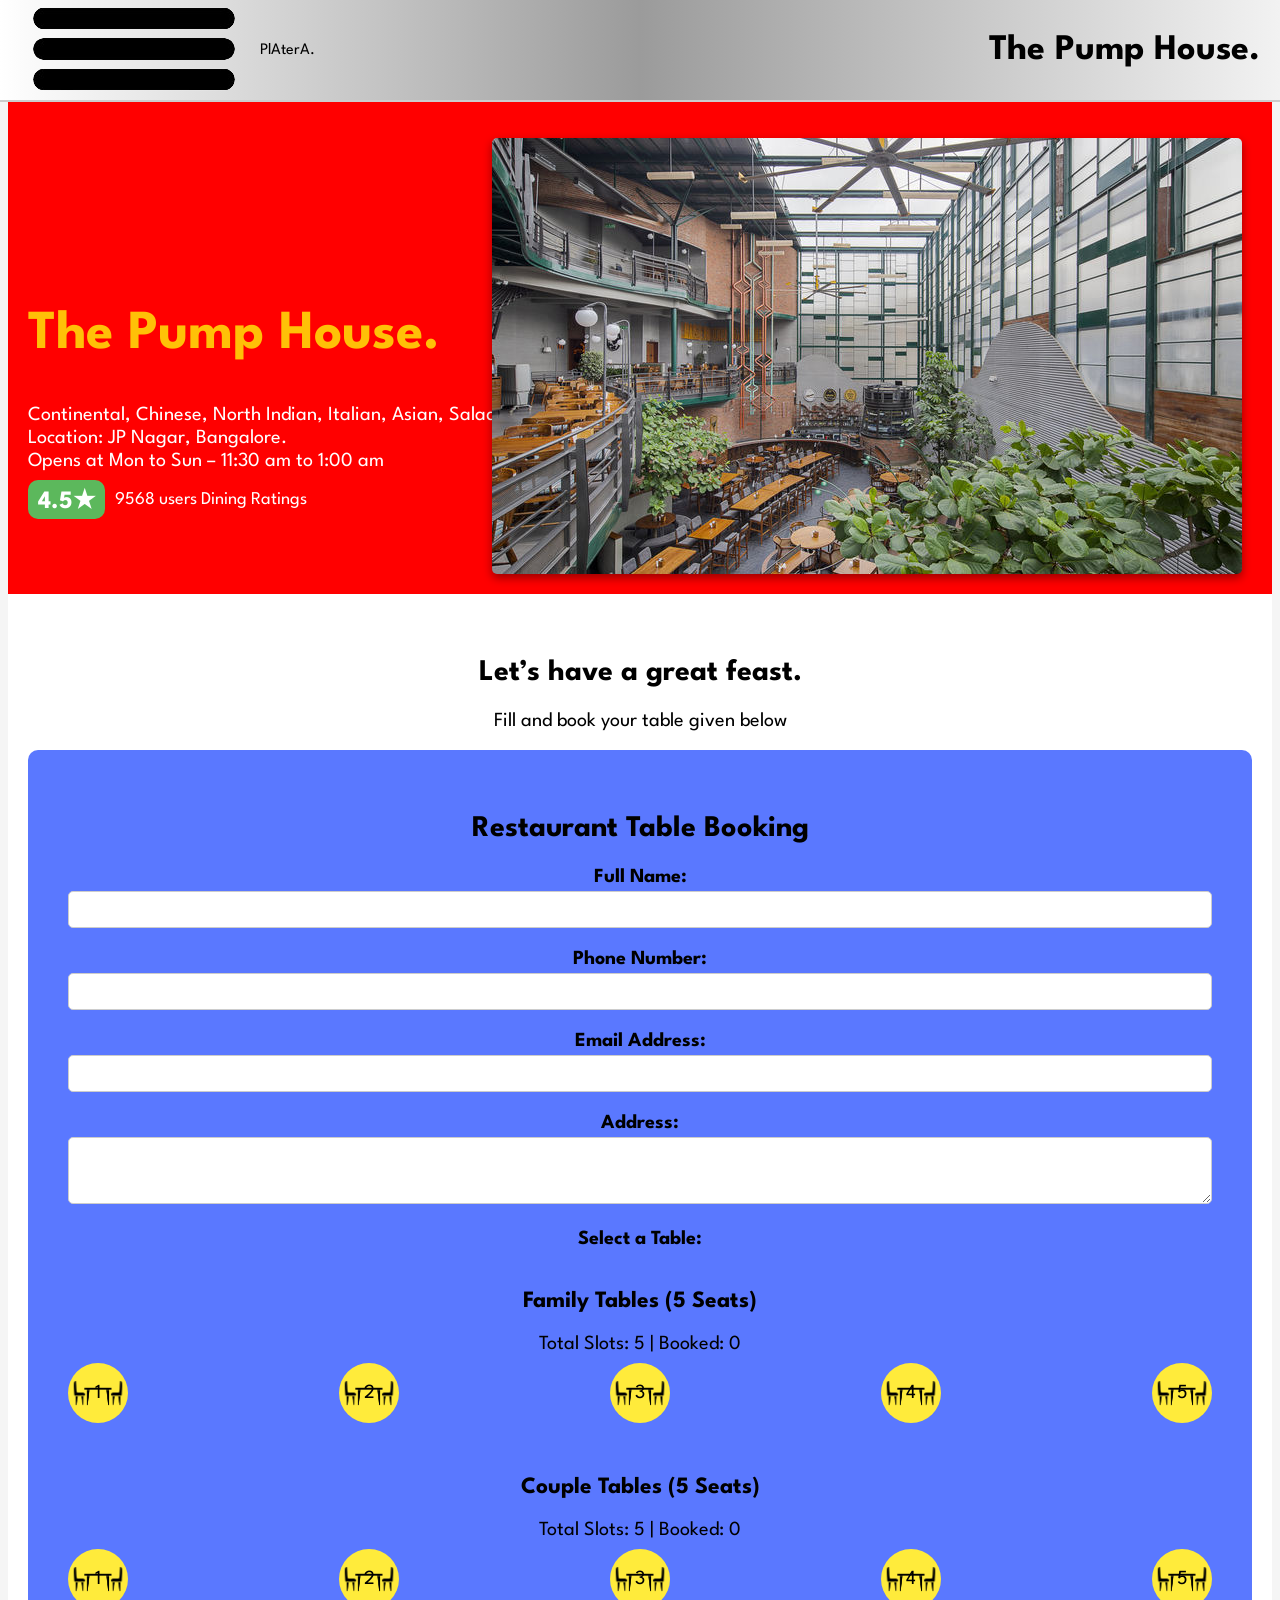
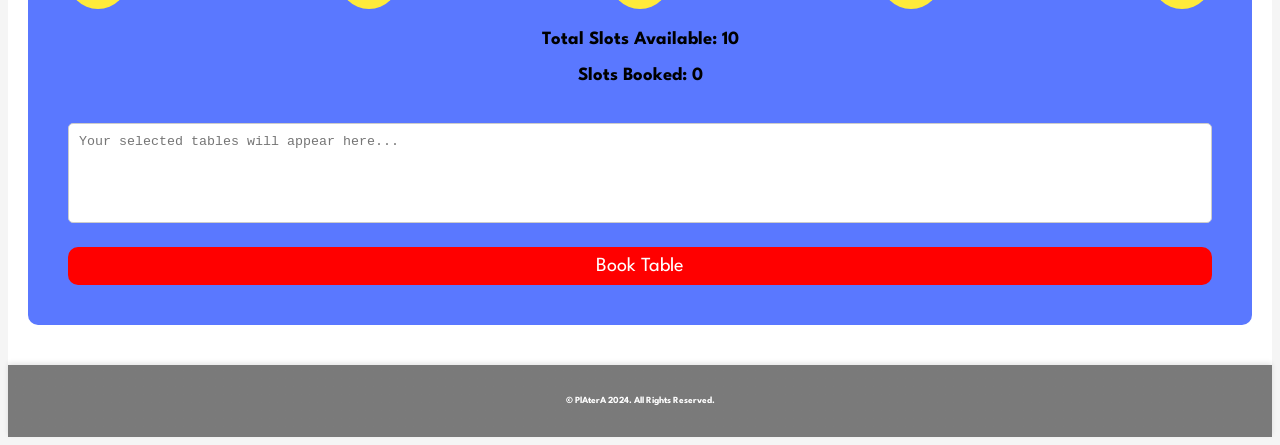
<file: pumhuse.html>
<!DOCTYPE html>
<html lang="en">
<head>
  <meta charset="UTF-8">
  <meta name="viewport" content="width=device-width, initial-scale=1.0">
  <title>PlAterA. - The Pump House</title>
  <link rel="stylesheet" href="/Public/styles/jp.css">
  <style>
    @import url('https://fonts.googleapis.com/css2?family=League+Spartan:wght@100..900&display=swap');
  </style>
  <link rel="icon" href="/Public/websiteimages/platera favicon.png">
</head>
<body>
  <!-- Header Section -->
  <header>
    <div class="navbar">
      <div class="left-section">
        <img class="menu-icon" src="/Public/websiteimages/dashboard_icon-removebg-preview2.png" alt="Menu Icon">
        <span class="logo-text">PlAterA.</span>
      </div>
      <div class="cafe-name">The Pump House.</div>
    </div>
  </header>

  <!-- Restaurant Info Section -->
  <section class="restaurant-info">
    <div class="info-container">
      <h2 class="restaurant-title">The Pump House.</h2>
      <p class="cuisine">Continental, Chinese, North Indian, Italian, Asian, Salad, Pizza, Desserts</p>
      <p class="location">Location: JP Nagar, Bangalore.</p>
      <p class="timings">Opens at Mon to Sun – 11:30 am to 1:00 am</p>
      <div class="rating">
        <div class="rating-score">4.5★</div>
        <div class="rating-text">9568 users Dining Ratings</div>
      </div>
    </div>
    <div class="image-container">
      <img src="/Public/websiteimages/pumhse.jpg" alt="Restaurant Image" class="restaurant-image">
    </div>
  </section>

  <!-- Booking Section -->
  <section class="booking">
    <h2>Let’s have a great feast.</h2>
    <p>Fill and book your table given below</p>
    <div class="registration-form">
      <div class="container">
        <h2 class="head">Restaurant Table Booking</h2>
        <form id="bookingForm">
            <div class="form-group">
                <label for="name">Full Name:</label>
                <input type="text" id="name" name="name" required>
            </div>
            <div class="form-group">
                <label for="phone">Phone Number:</label>
                <input type="tel" id="phone" name="phone" required>
            </div>
            <div class="form-group">
                <label for="email">Email Address:</label>
                <input type="email" id="email" name="email" required>
            </div>
            <div class="form-group">
                <label for="address">Address:</label>
                <textarea id="address" name="address" rows="3" required></textarea>
            </div>

                    <div class="form-group">
            <label>Select a Table:</label>
            <div class="table-selection">
                <!-- Family Sector -->
                <div>
                    <h3>Family Tables (5 Seats)</h3>
                    <p>Total Slots: 5 | Booked: <span id="familyBooked">0</span></p>
                    <div class="sector">
                        <div class="table" data-sector="family" data-table="1">
                            <span>1</span>
                        </div>
                        <div class="table" data-sector="family" data-table="2">
                            <span>2</span>
                        </div>
                        <div class="table" data-sector="family" data-table="3">
                            <span>3</span>
                        </div>
                        <div class="table" data-sector="family" data-table="4">
                            <span>4</span>
                        </div>
                        <div class="table" data-sector="family" data-table="5">
                            <span>5</span>
                        </div>
                    </div>
                </div>

                <!-- Couple Sector -->
                <div>
                    <h3>Couple Tables (5 Seats)</h3>
                    <p>Total Slots: 5 | Booked: <span id="coupleBooked">0</span></p>
                    <div class="sector">
                        <div class="table" data-sector="couple" data-table="1">
                            <span>1</span>
                        </div>
                        <div class="table" data-sector="couple" data-table="2">
                            <span>2</span>
                        </div>
                        <div class="table" data-sector="couple" data-table="3">
                            <span>3</span>
                        </div>
                        <div class="table" data-sector="couple" data-table="4">
                            <span>4</span>
                        </div>
                        <div class="table" data-sector="couple" data-table="5">
                            <span>5</span>
                        </div>
                    </div>
                </div>
            </div>
        </div>

        <div class="slots-info">
          <h3>Total Slots Available: <span id="totalSlots">10</span></h3>
          <h3>Slots Booked: <span id="slotsBooked">0</span></h3>
        </div>

        <textarea class="selected-tables-textarea" id="selectedTables" readonly placeholder="Your selected tables will appear here..."></textarea>
        
        <button type="submit">Book Table</button>
    </form>
  </div>
</div>
    <script src="/Public/javascript/booking.js">
        
    </script>
  </section>
  <footer class="footer">
    <h6>&copy; PlAterA 2024. All Rights Reserved.</h6>
  </footer>
</body>
</html>
</file>
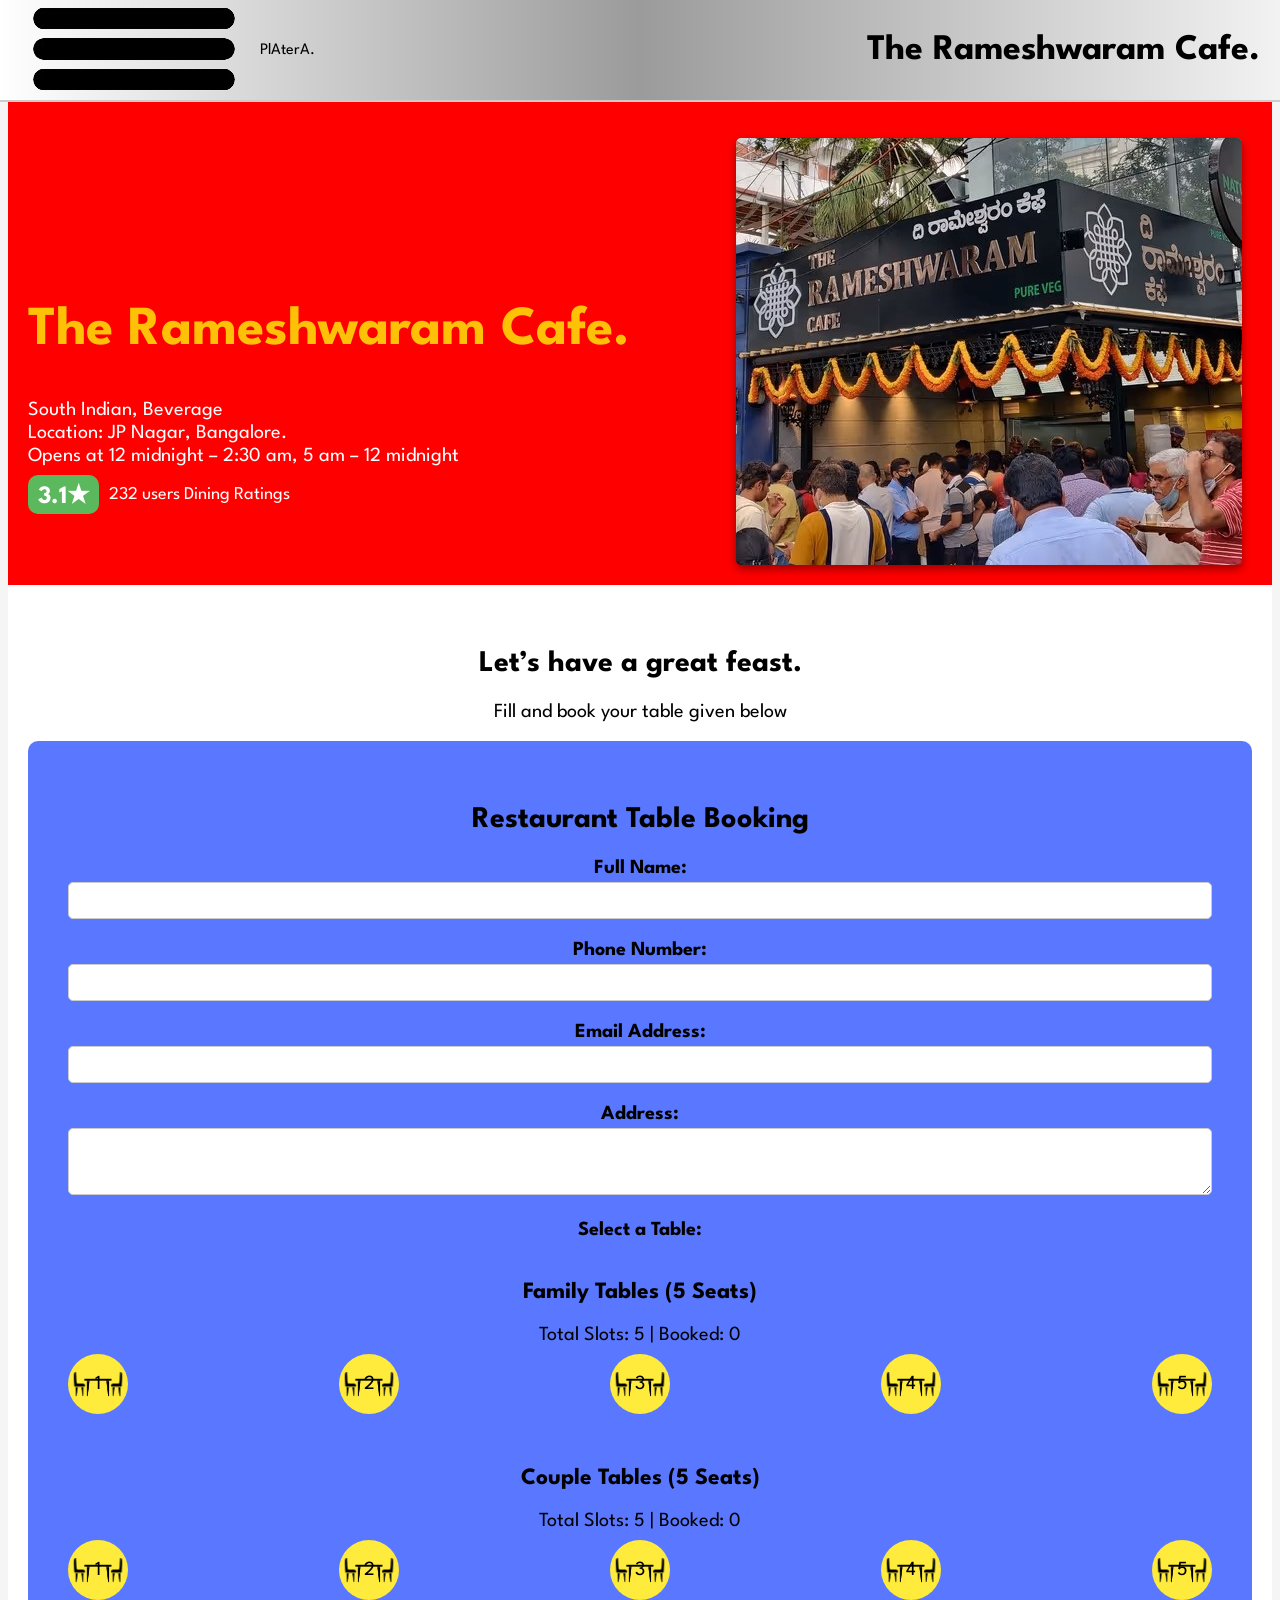
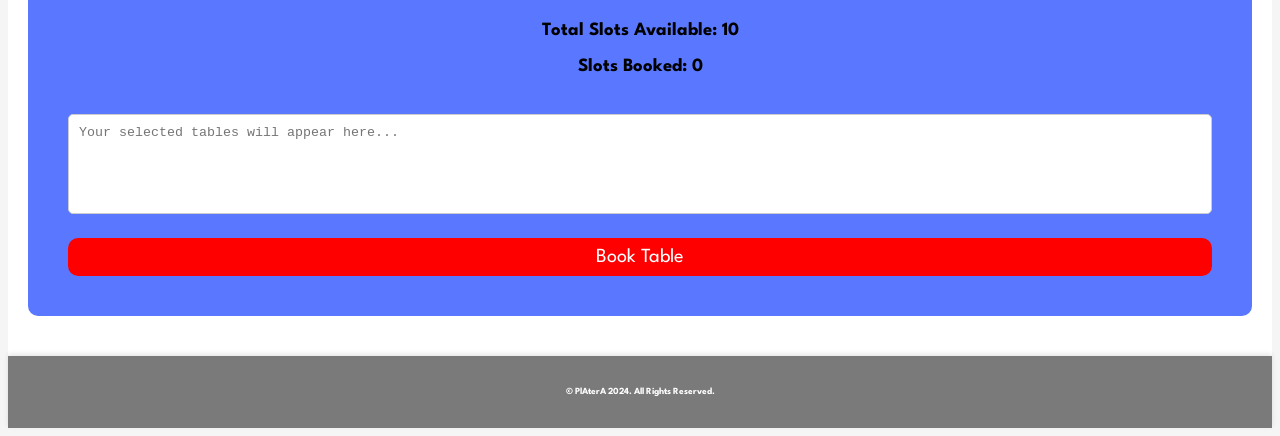
<file: ramecfe.html>
<!DOCTYPE html>
<html lang="en">
<head>
  <meta charset="UTF-8">
  <meta name="viewport" content="width=device-width, initial-scale=1.0">
  <title>PlAterA. - The Rameshwaram Cafe</title>
  <link rel="stylesheet" href="/Public/styles/jp.css">
  <style>
    @import url('https://fonts.googleapis.com/css2?family=League+Spartan:wght@100..900&display=swap');
  </style>
  <link rel="icon" href="/Public/websiteimages/platera favicon.png">
</head>
<body>
  <!-- Header Section -->
  <header>
    <div class="navbar">
      <div class="left-section">
        <img class="menu-icon" src="/Public/websiteimages/dashboard_icon-removebg-preview2.png" alt="Menu Icon">
        <span class="logo-text">PlAterA.</span>
      </div>
      <div class="cafe-name">The Rameshwaram Cafe.</div>
    </div>
  </header>

  <!-- Restaurant Info Section -->
  <section class="restaurant-info">
    <div class="info-container">
      <h2 class="restaurant-title">The Rameshwaram Cafe.</h2>
      <p class="cuisine">South Indian, Beverage</p>
      <p class="location">Location: JP Nagar, Bangalore.</p>
      <p class="timings">Opens at 12 midnight – 2:30 am, 5 am – 12 midnight</p>
      <div class="rating">
        <div class="rating-score">3.1★</div>
        <div class="rating-text">232 users Dining Ratings</div>
      </div>
    </div>
    <div class="image-container">
      <img src="/Public/websiteimages/ramecfeimg.jpg" alt="Restaurant Image" class="restaurant-image">
    </div>
  </section>

  <!-- Booking Section -->
  <section class="booking">
    <h2>Let’s have a great feast.</h2>
    <p>Fill and book your table given below</p>
    <div class="registration-form">
      <div class="container">
        <h2 class="head">Restaurant Table Booking</h2>
        <form id="bookingForm">
            <div class="form-group">
                <label for="name">Full Name:</label>
                <input type="text" id="name" name="name" required>
            </div>
            <div class="form-group">
                <label for="phone">Phone Number:</label>
                <input type="tel" id="phone" name="phone" required>
            </div>
            <div class="form-group">
                <label for="email">Email Address:</label>
                <input type="email" id="email" name="email" required>
            </div>
            <div class="form-group">
                <label for="address">Address:</label>
                <textarea id="address" name="address" rows="3" required></textarea>
            </div>

                    <div class="form-group">
            <label>Select a Table:</label>
            <div class="table-selection">
                <!-- Family Sector -->
                <div>
                    <h3>Family Tables (5 Seats)</h3>
                    <p>Total Slots: 5 | Booked: <span id="familyBooked">0</span></p>
                    <div class="sector">
                        <div class="table" data-sector="family" data-table="1">
                            <span>1</span>
                        </div>
                        <div class="table" data-sector="family" data-table="2">
                            <span>2</span>
                        </div>
                        <div class="table" data-sector="family" data-table="3">
                            <span>3</span>
                        </div>
                        <div class="table" data-sector="family" data-table="4">
                            <span>4</span>
                        </div>
                        <div class="table" data-sector="family" data-table="5">
                            <span>5</span>
                        </div>
                    </div>
                </div>

                <!-- Couple Sector -->
                <div>
                    <h3>Couple Tables (5 Seats)</h3>
                    <p>Total Slots: 5 | Booked: <span id="coupleBooked">0</span></p>
                    <div class="sector">
                        <div class="table" data-sector="couple" data-table="1">
                            <span>1</span>
                        </div>
                        <div class="table" data-sector="couple" data-table="2">
                            <span>2</span>
                        </div>
                        <div class="table" data-sector="couple" data-table="3">
                            <span>3</span>
                        </div>
                        <div class="table" data-sector="couple" data-table="4">
                            <span>4</span>
                        </div>
                        <div class="table" data-sector="couple" data-table="5">
                            <span>5</span>
                        </div>
                    </div>
                </div>
            </div>
        </div>

        <div class="slots-info">
          <h3>Total Slots Available: <span id="totalSlots">10</span></h3>
          <h3>Slots Booked: <span id="slotsBooked">0</span></h3>
        </div>

        <textarea class="selected-tables-textarea" id="selectedTables" readonly placeholder="Your selected tables will appear here..."></textarea>
        
        <button type="submit">Book Table</button>
    </form>
  </div>
</div>
    <script src="/Public/javascript/booking.js">
        
    </script>
  </section>
  <footer class="footer">
    <h6>&copy; PlAterA 2024. All Rights Reserved.</h6>
  </footer>
</body>
</html>
</file>
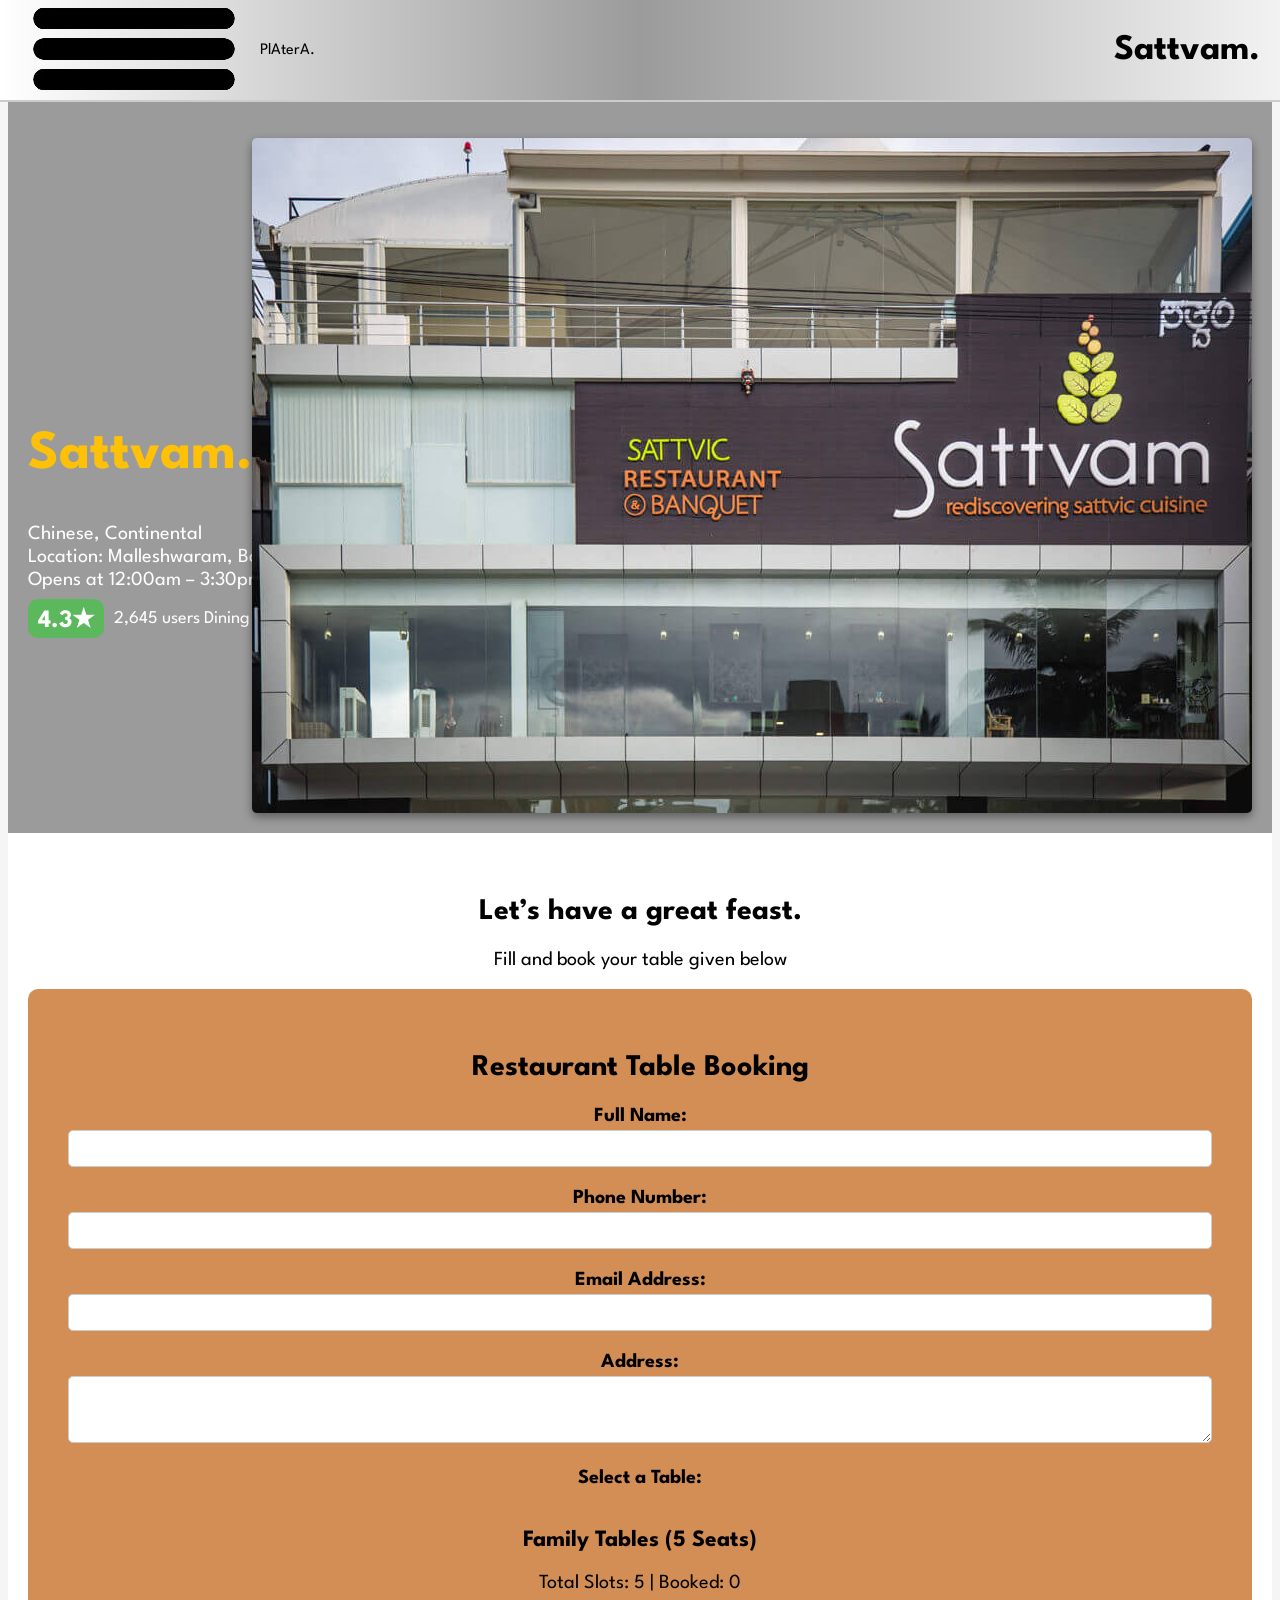
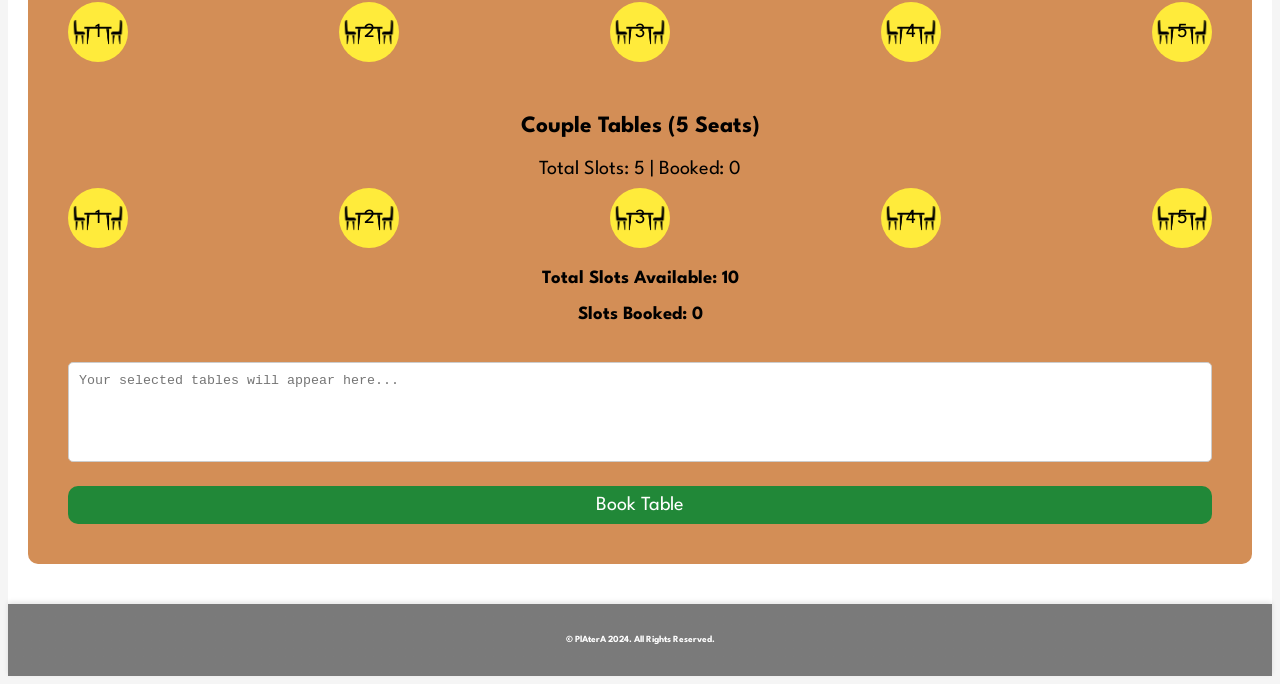
<file: sat.html>
<!DOCTYPE html>
<html lang="en">
<head>
  <meta charset="UTF-8">
  <meta name="viewport" content="width=device-width, initial-scale=1.0">
  <title>PlAterA. - Sattvam</title>
  <link rel="stylesheet" href="/Public/styles/mallew.css">
  <style>
    @import url('https://fonts.googleapis.com/css2?family=League+Spartan:wght@100..900&display=swap');
  </style>
  <link rel="icon" href="/Public/websiteimages/platera favicon.png">
</head>
<body>
  <!-- Header Section -->
  <header>
    <div class="navbar">
      <div class="left-section">
        <img class="menu-icon" src="/Public/websiteimages/dashboard_icon-removebg-preview2.png" alt="Menu Icon">
        <span class="logo-text">PlAterA.</span>
      </div>
      <div class="cafe-name">Sattvam.</div>
    </div>
  </header>

  <!-- Restaurant Info Section -->
  <section class="restaurant-info">
    <div class="info-container">
      <h2 class="restaurant-title">Sattvam.</h2>
      <p class="cuisine"> Chinese, Continental</p>
      <p class="location">Location: Malleshwaram, Bangalore.</p>
      <p class="timings">Opens at 12:00am – 3:30pm</p>
      <div class="rating">
        <div class="rating-score">4.3★</div>
        <div class="rating-text">2,645 users Dining Ratings</div>
      </div>
    </div>
    <div class="image-container">
      <img src="/Public/websiteimages/satt.jpg" alt="Restaurant Image" class="restaurant-image">
    </div>
  </section>

  <!-- Booking Section -->
  <section class="booking">
    <h2>Let’s have a great feast.</h2>
    <p>Fill and book your table given below</p>
    <div class="registration-form">
      <div class="container">
        <h2 class="head">Restaurant Table Booking</h2>
        <form id="bookingForm">
            <div class="form-group">
                <label for="name">Full Name:</label>
                <input type="text" id="name" name="name" required>
            </div>
            <div class="form-group">
                <label for="phone">Phone Number:</label>
                <input type="tel" id="phone" name="phone" required>
            </div>
            <div class="form-group">
                <label for="email">Email Address:</label>
                <input type="email" id="email" name="email" required>
            </div>
            <div class="form-group">
                <label for="address">Address:</label>
                <textarea id="address" name="address" rows="3" required></textarea>
            </div>

                    <div class="form-group">
            <label>Select a Table:</label>
            <div class="table-selection">
                <!-- Family Sector -->
                <div>
                    <h3>Family Tables (5 Seats)</h3>
                    <p>Total Slots: 5 | Booked: <span id="familyBooked">0</span></p>
                    <div class="sector">
                        <div class="table" data-sector="family" data-table="1">
                            <span>1</span>
                        </div>
                        <div class="table" data-sector="family" data-table="2">
                            <span>2</span>
                        </div>
                        <div class="table" data-sector="family" data-table="3">
                            <span>3</span>
                        </div>
                        <div class="table" data-sector="family" data-table="4">
                            <span>4</span>
                        </div>
                        <div class="table" data-sector="family" data-table="5">
                            <span>5</span>
                        </div>
                    </div>
                </div>

                <!-- Couple Sector -->
                <div>
                    <h3>Couple Tables (5 Seats)</h3>
                    <p>Total Slots: 5 | Booked: <span id="coupleBooked">0</span></p>
                    <div class="sector">
                        <div class="table" data-sector="couple" data-table="1">
                            <span>1</span>
                        </div>
                        <div class="table" data-sector="couple" data-table="2">
                            <span>2</span>
                        </div>
                        <div class="table" data-sector="couple" data-table="3">
                            <span>3</span>
                        </div>
                        <div class="table" data-sector="couple" data-table="4">
                            <span>4</span>
                        </div>
                        <div class="table" data-sector="couple" data-table="5">
                            <span>5</span>
                        </div>
                    </div>
                </div>
            </div>
        </div>

        <div class="slots-info">
          <h3>Total Slots Available: <span id="totalSlots">10</span></h3>
          <h3>Slots Booked: <span id="slotsBooked">0</span></h3>
        </div>

        <textarea class="selected-tables-textarea" id="selectedTables" readonly placeholder="Your selected tables will appear here..."></textarea>
        
        <button type="submit">Book Table</button>
    </form>
  </div>
</div>
    <script src="/Public/javascript/booking.js">
        
    </script>
  </section>
  <footer class="footer">
    <h6>&copy; PlAterA 2024. All Rights Reserved.</h6>
  </footer>
</body>
</html>
</file>
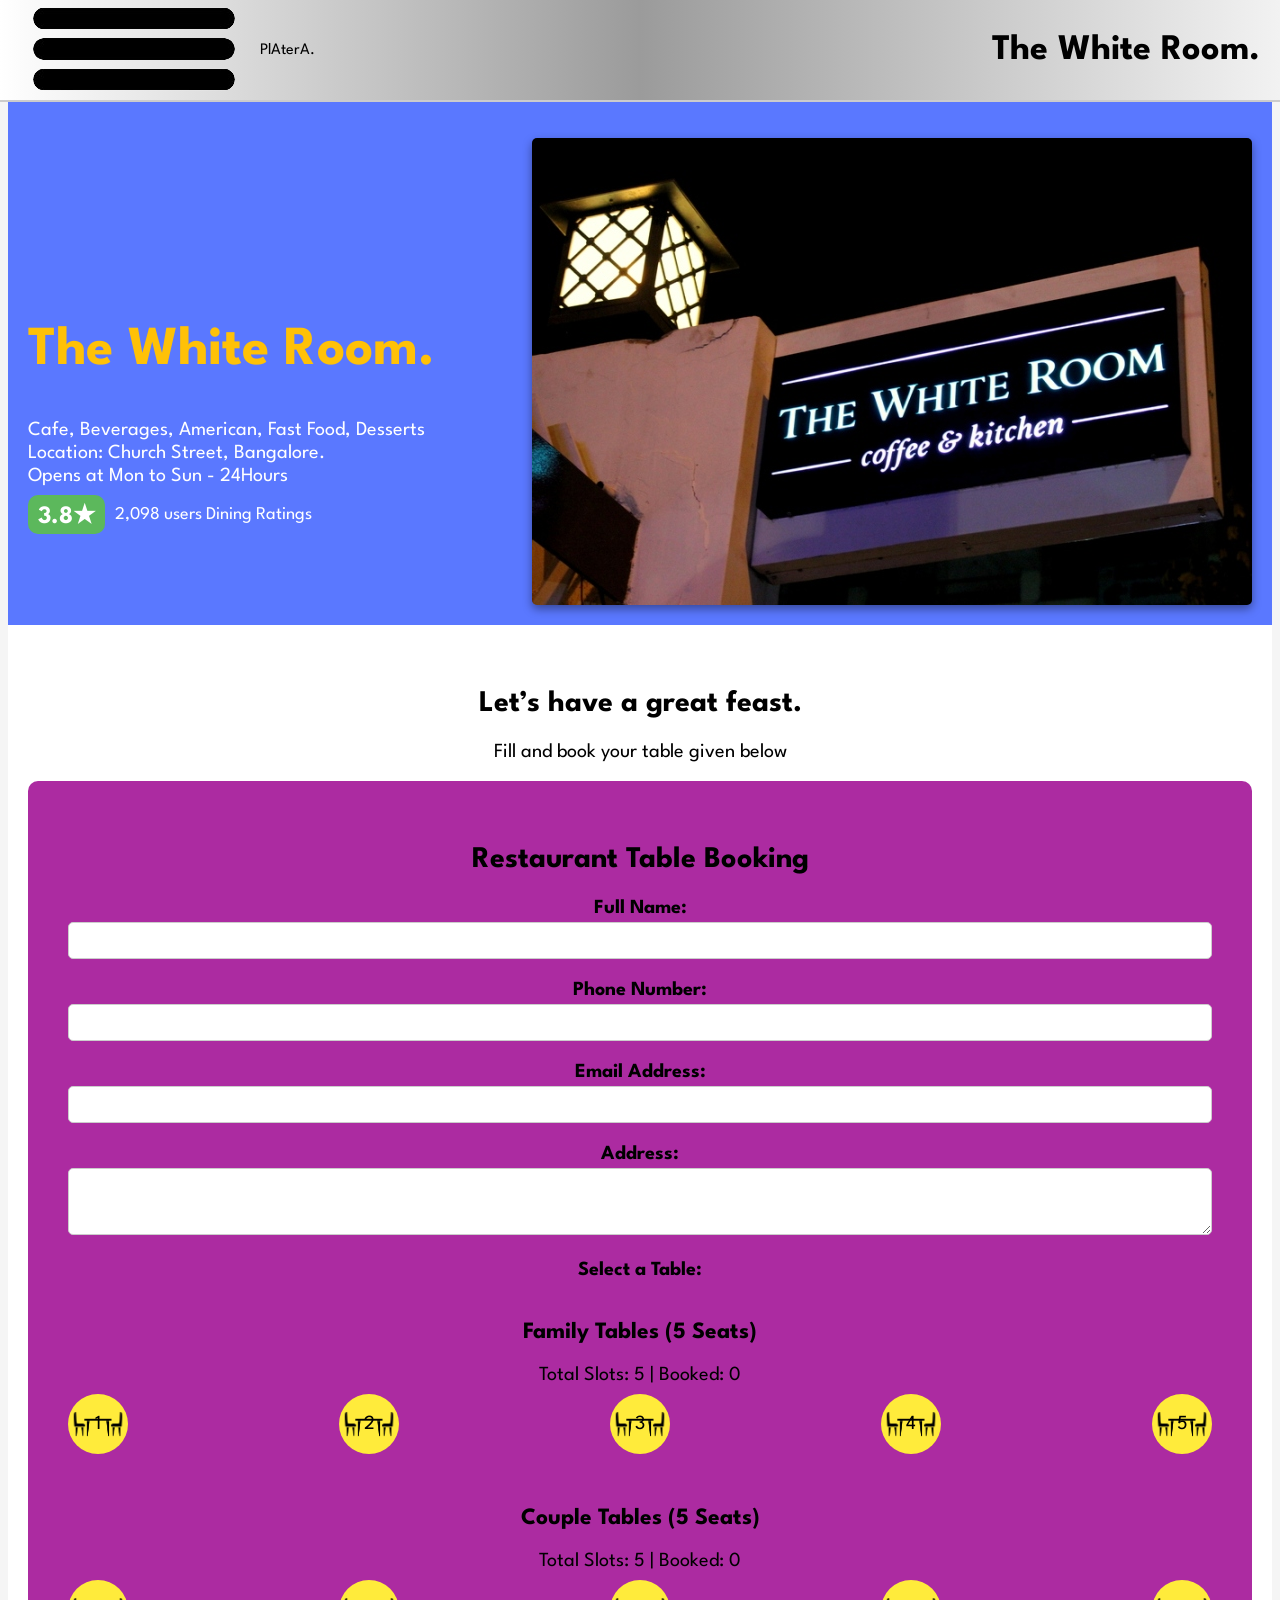
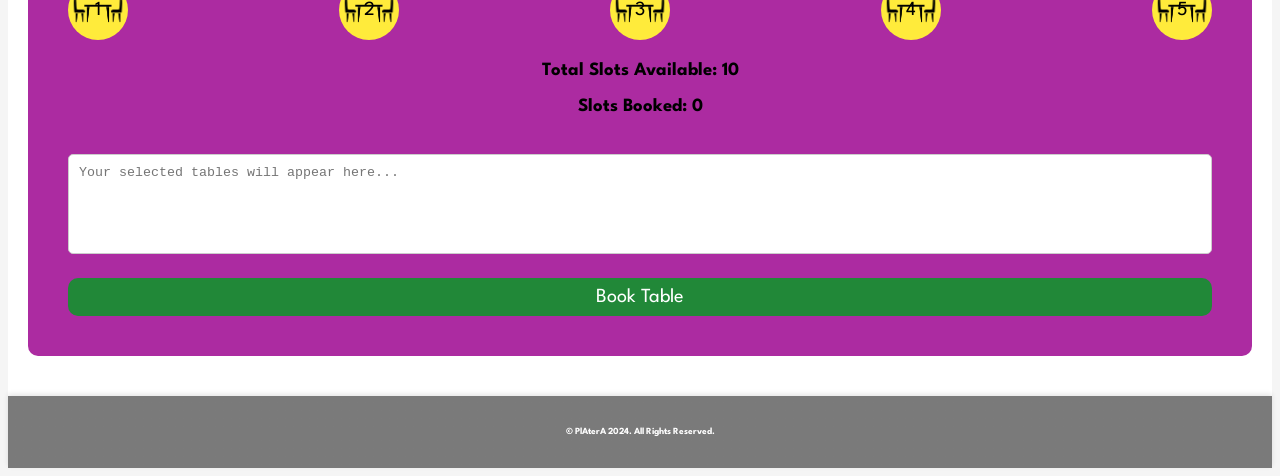
<file: whiroo.html>
<!DOCTYPE html>
<html lang="en">
<head>
  <meta charset="UTF-8">
  <meta name="viewport" content="width=device-width, initial-scale=1.0">
  <title>PlAterA. - The White Room</title>
  <link rel="stylesheet" href="/Public/styles/mgr.css">
  <style>
    @import url('https://fonts.googleapis.com/css2?family=League+Spartan:wght@100..900&display=swap');
  </style>
  <link rel="icon" href="/Public/websiteimages/platera favicon.png">
</head>
<body>
  <!-- Header Section -->
  <header>
    <div class="navbar">
      <div class="left-section">
        <img class="menu-icon" src="/Public/websiteimages/dashboard_icon-removebg-preview2.png" alt="Menu Icon">
        <span class="logo-text">PlAterA.</span>
      </div>
      <div class="cafe-name">The White Room.</div>
    </div>
  </header>

  <!-- Restaurant Info Section -->
  <section class="restaurant-info">
    <div class="info-container">
      <h2 class="restaurant-title">The White Room.</h2>
      <p class="cuisine">Cafe, Beverages, American, Fast Food, Desserts</p>
      <p class="location">Location: Church Street, Bangalore.</p>
      <p class="timings">Opens at Mon to Sun - 24Hours</p>
      <div class="rating">
        <div class="rating-score">3.8★</div>
        <div class="rating-text">2,098 users Dining Ratings</div>
      </div>
    </div>
    <div class="image-container">
      <img src="/Public/websiteimages/whiteroom.jpg" alt="Restaurant Image" class="restaurant-image">
    </div>
  </section>

  <!-- Booking Section -->
  <section class="booking">
    <h2>Let’s have a great feast.</h2>
    <p>Fill and book your table given below</p>
    <div class="registration-form">
      <div class="container">
        <h2 class="head">Restaurant Table Booking</h2>
        <form id="bookingForm">
            <div class="form-group">
                <label for="name">Full Name:</label>
                <input type="text" id="name" name="name" required>
            </div>
            <div class="form-group">
                <label for="phone">Phone Number:</label>
                <input type="tel" id="phone" name="phone" required>
            </div>
            <div class="form-group">
                <label for="email">Email Address:</label>
                <input type="email" id="email" name="email" required>
            </div>
            <div class="form-group">
                <label for="address">Address:</label>
                <textarea id="address" name="address" rows="3" required></textarea>
            </div>

                    <div class="form-group">
            <label>Select a Table:</label>
            <div class="table-selection">
                <!-- Family Sector -->
                <div>
                    <h3>Family Tables (5 Seats)</h3>
                    <p>Total Slots: 5 | Booked: <span id="familyBooked">0</span></p>
                    <div class="sector">
                        <div class="table" data-sector="family" data-table="1">
                            <span>1</span>
                        </div>
                        <div class="table" data-sector="family" data-table="2">
                            <span>2</span>
                        </div>
                        <div class="table" data-sector="family" data-table="3">
                            <span>3</span>
                        </div>
                        <div class="table" data-sector="family" data-table="4">
                            <span>4</span>
                        </div>
                        <div class="table" data-sector="family" data-table="5">
                            <span>5</span>
                        </div>
                    </div>
                </div>

                <!-- Couple Sector -->
                <div>
                    <h3>Couple Tables (5 Seats)</h3>
                    <p>Total Slots: 5 | Booked: <span id="coupleBooked">0</span></p>
                    <div class="sector">
                        <div class="table" data-sector="couple" data-table="1">
                            <span>1</span>
                        </div>
                        <div class="table" data-sector="couple" data-table="2">
                            <span>2</span>
                        </div>
                        <div class="table" data-sector="couple" data-table="3">
                            <span>3</span>
                        </div>
                        <div class="table" data-sector="couple" data-table="4">
                            <span>4</span>
                        </div>
                        <div class="table" data-sector="couple" data-table="5">
                            <span>5</span>
                        </div>
                    </div>
                </div>
            </div>
        </div>

        <div class="slots-info">
          <h3>Total Slots Available: <span id="totalSlots">10</span></h3>
          <h3>Slots Booked: <span id="slotsBooked">0</span></h3>
        </div>

        <textarea class="selected-tables-textarea" id="selectedTables" readonly placeholder="Your selected tables will appear here..."></textarea>
        
        <button type="submit">Book Table</button>
    </form>
  </div>
</div>
    <script src="/Public/javascript/booking.js">
        
    </script>
  </section>
  <footer class="footer">
    <h6>&copy; PlAterA 2024. All Rights Reserved.</h6>
  </footer>
</body>
</html>
</file>
<file: Public/styles/index.css>
/* General Reset */
* {
  margin: 0;
  padding: 0;
  box-sizing: border-box;
}

body {
  font-family: 'League Spartan', Arial, sans-serif;
  display: flex;
  justify-content: center;
  align-items: center;
  height: 100vh;
  background-image: linear-gradient(rgba(0, 0, 0, 0.5), rgba(0, 0, 0, 0.5)), url('/Public/websiteimages/frontpage.png');
  background-size: cover;
  background-position: center;
  background-repeat: no-repeat;
}

.container {
  text-align: center;
  padding: 0 20px;
}

h1 {
  font-size: 200px;
  font-weight: bolder;
  color: #fcfcfc;
  margin-bottom: 20px;
}

.button {
  display: inline-block;
  padding: 10px 30px;
  font-size: 40px;
  font-weight: bold;
  color: #000000;
  background-color: #f9c56a;
  border-radius: 25px;
  text-decoration: none;
  transition: transform 0.2s ease;
}

.button:hover {
  transform: scale(1.1);
}

.button:active {
  color: white;
}

/* Responsive Design */
@media (max-width: 1200px) { /* Large Screens (Monitors) */
  h1 {
    font-size: 180px;
  }

  .button {
    font-size: 35px;
    padding: 8px 28px;
  }
}

@media (max-width: 1024px) { /* Tablets */
  h1 {
    font-size: 150px;
  }

  .button {
    font-size: 30px;
    padding: 8px 25px;
  }
}

@media (max-width: 768px) { /* Mobile (Portrait) */
  body {
    flex-direction: column;
    justify-content: center;
    align-items: center;
    height: 100vh;
  }

  h1 {
    font-size: 100px;
  }

  .button {
    font-size: 20px;
    padding: 6px 20px;
    margin-top: 20px;
  }
}

@media (max-width: 480px) { /* Small Phones */
  h1 {
    font-size: 80px;
  }

  .button {
    font-size: 16px;
    padding: 5px 15px;
  }
}
</file>
<file: Public/styles/jp.css>
/* General Reset */
* {
  padding: 0;
  box-sizing: border-box;
}

/* Body */
body {
  font-family: 'League Spartan', Arial, sans-serif;
  background-color: #f5f5f5;
  color: #000;
  padding-top: 80px;
}

/* Header Styles */
header {
  background: linear-gradient(90deg, #ffffff, #9b9b9b, #f2f2f2);
  border-bottom: 2px solid #ccc;
  padding: 10px 20px;
  position: fixed;
  top: 0;
  left: 0;
  width: 100%;
  z-index: 1000;
}

.navbar {
  display: flex;
  justify-content: space-between;
  align-items: center;
  height: 80px;
}

.left-section {
  display: flex;
  align-items: center;
  gap: 10px;
}

.gradient-circle {
  width: 50px;
  height: 50px;
  display: flex;
  align-items: center;
  justify-content: center;
  background: linear-gradient(45deg, #ff9a9e, #fad0c4, #fbc2eb);
  color: black;
  font-size: 20px;
  font-weight: bold;
  border-radius: 50%;
  text-transform: uppercase;
  margin-right: 10px;
}

.title {
  font-size: 36px;
    font-weight: bold;
    color: #000;
    text-decoration: none;
    padding-top: 5px;
}

.cafe-name {
  font-size: 36px;
  font-weight: bold;
  color: #000;
}

/* Restaurant Info Section */
.restaurant-info {
  display: flex;
  justify-content: space-between;
  align-items: center;
  background: #ff0000;
  color: #fff;
  padding: 120px 20px 20px;
}

.info-container {
  width: 60%;
}

.restaurant-title {
  font-size: 55px;
  font-weight: bold;
  color: #ffc107;
}

.cuisine,
.location,
.timings {
  margin: 5px 0;
  font-size: 20px;
}

.rating {
  display: flex;
  align-items: center;
  margin-top: 10px;
}

.rating-score {
  background: #5cb85c;
  color: #fff;
  padding: 5px 10px;
  border-radius: 10px;
  font-size: 25px;
  font-weight: bold;
  margin-right: 10px;
}
.score{
  text-decoration: none;
  font-family: League Spartan;
  color: white;
}

.rating-text {
  font-size: 18px;
}

.image-container {
  width: 25%;
  display: flex;
  justify-content: end;
  align-items: end;
  padding-right: 10px;
}

.restaurant-image {
  margin-top: -70px;
  width: 800%;
  height: auto;
  border-radius: 5px;
  background: #000;
  box-shadow: 0px 4px 10px rgba(0, 0, 0, 0.4);
  transition: transform 0.3s ease, box-shadow 0.3s ease;
}

.restaurant-image:hover {
  transform: scale(1.05);
  box-shadow: 0px 8px 20px rgba(0, 0, 0, 0.6);
}

/* Booking Section */
.booking {
  text-align: center;
  padding: 40px 20px;
  background: #fff;
}

.booking h2 {
  font-size: 30px;
  font-weight: bold;
}

.booking p {
  margin: 10px 0;
  font-size: 20px;
}

/* Registration Form */
.registration-form {
  margin-top: 20px;
  padding: 20px;
  background: #5a78ff;
  color: black;
  border-radius: 10px;
  width: 100%;
  display: flex;
  justify-content: center;
  align-items: center;
  flex-direction: column;
}

.container {
  width: 100%;
  max-width: 1200px;
  padding: 20px;
}

.form-group {
  margin-bottom: 22px;
  font-size: 20px;
}

label {
  font-weight: bold;
  display: block;
}

input[type="text"],
input[type="email"],
input[type="tel"],
textarea {
  width: 100%;
  padding: 10px;
  border: 1px solid #ccc;
  border-radius: 5px;
  margin-top: 5px;
}

/* Date and Time Input Styles */
input[type="date"],
input[type="time"] {
  width: 100%;
  padding: 10px;
  border: 1px solid #ccc;
  border-radius: 5px;
  margin-top: 5px;
  background-color: #fff;
  color: #000;
  font-size: 16px;
  font-family: 'League Spartan', Arial, sans-serif;
}

input[type="date"]:focus,
input[type="time"]:focus {
  border-color: #000000;
  outline: none;
  box-shadow: 0 0 5px rgba(90, 120, 255, 0.5);
}

.table-selection {
  display: flex;
  flex-direction: column;
  gap: 30px;
  margin-top: 20px;
}

.sector {
  display: flex;
  gap: 15px;
  justify-content: space-between;
}

.table {
  width: 60px;
  height: 60px;
  background-color: #ffeb3b;
  border-radius: 50%;
  display: flex;
  align-items: center;
  justify-content: center;
  cursor: pointer;
  position: relative;
  transition: background-color 0.3s;
  background-image: url('/Public/websiteimages/tableicon-removebg-preview.png');
  background-size: cover;
  background-position: center;
}

.table:hover {
  background-color: #ff9800;
}

.selected {
  background-color: #2196f3;
}

button {
  padding: 10px 15px;
  background-color: red;
  color: #fff;
  border: none;
  border-radius: 10px;
  cursor: pointer;
  font-size: 20px;
  margin-top: 20px;
  width: 100%;
  font-family: League Spartan;
}

button:hover {
  background-color: #218838;
}

.selected-tables-textarea {
  width: 100%;
  height: 100px;
  margin-top: 20px;
  resize: none;
}

.footer {
  text-align: center;
  background: linear-gradient(rgba(0, 0, 0, 0.5), rgba(0, 0, 0, 0.5));
  color: #fff;
  padding: 10px 20px;
  font-size: 14px;
  bottom: 0;
  width: 100%;
  box-shadow: 0 -2px 5px rgba(0, 0, 0, 0.1);
  z-index: 100;
}
</file>
<file: Public/styles/book.css>
/* General Styles */
html, body {
    margin: 0;
    padding: 0;
    height: 100%;
}

body {
    font-family: 'League Spartan', Arial, sans-serif;
    background-image: url('/Public/websiteimages/bookpage.png');
    background-size: cover;
    background-position: center;
    background-repeat: no-repeat;
    min-height: 100vh;
    overflow-x: hidden;
}

/* Header Styles */
header {
    display: flex;
    justify-content: space-between;
    align-items: center;
    padding: 10px 20px;
    background: linear-gradient(90deg, #ffffff, #9b9b9b, #f2f2f2);
    border-bottom: 2px solid #ccc;
    height: 60px;
}

.header-left,
.header-right {
    display: flex;
    align-items: center;
}

.header-left .menu-icon {
    width: 30px;
    height: 30px;
    border-radius: 50%;
    margin-right: 10px;
}

.header-left .gradient-circle {
    width: 50px;
    height: 50px;
    display: flex;
    align-items: center;
    justify-content: center;
    background: linear-gradient(45deg, #ff9a9e, #fad0c4, #fbc2eb);
    color: black;
    font-size: 20px;
    font-weight: bold;
    border-radius: 50%;
    text-transform: uppercase;
    margin-right: 10px;
}

.header-center {
    flex: 1;
    text-align: center;
}

.header-center h1 {
    font-size: 32px;
    font-weight: bold;
    color: black;
}

.header-right h2 {
    font-size: 28px;
    color: black;
    font-weight: bolder;
}

/* Instructions Box */
.instructions {
    background-color: red;
    color: yellow;
    padding: 20px;
    font-size: 25px;
    text-align: justify;
    margin: 20px auto;
    max-width: 90%;
    border-radius: 40px;
}

/* Main Content */
.main-content {
    margin: 30px 0;
    text-align: center;
}

.main-content h2 {
    font-size: 32px;
    color: white;
    text-shadow: 2px 2px 5px rgba(0, 0, 0, 0.7);
    margin-bottom: 20px;
}

/* Dropdown Menus */
.dropdown {
    display: inline-block;
    margin: 10px;
}

.dropdown select {
    padding: 10px;
    font-size: 34px;
    border: none;
    background-color: red;
    color: white;
    border-radius: 20px;
    text-align: center;
    font-family: 'League Spartan', Arial, sans-serif;
    font-weight: bold;
}

.dropdown select option {
    color: black;
    background: white;
    font-family: 'League Spartan', Arial, sans-serif;
    font-weight: bold;
}

.dropdown select:focus {
    outline: none;
}

/* Dark Mode */
/* Dark Mode Styles */
body.dark-mode {
    background-color: #121212;
    color: #ffffff;
}

body.dark-mode header {
    background: linear-gradient(90deg, #2e2e2e, #424242, #3a3a3a);
}

body.dark-mode .navbar {
    background: #333;
}

body.dark-mode .restaurant-info {
    background: #333;
}

body.dark-mode .restaurant-title {
    color: #ffc107;
}

body.dark-mode .rating-score {
    background: #5cb85c;
}

body.dark-mode .rating-text {
    color: #ffffff;
}

body.dark-mode .booking {
    background-color: #2e2e2e;
    color: #ffffff;
}

body.dark-mode .registration-form {
    background-color: #4f4f4f;
    color: #ffffff;
}

body.dark-mode .table {
    background-color: #333;
    color: #ffffff;
}

body.dark-mode .selected {
    background-color: #2196f3;
}

body.dark-mode button {
    background-color: #218838;
}

body.dark-mode button:hover {
    background-color: #ff5722;
}

body.dark-mode .footer {
    background: linear-gradient(rgba(0, 0, 0, 0.8), rgba(0, 0, 0, 0.8));
    color: #ffffff;
}
.title{
    text-decoration: none;
    color: black;
    font-family: League Spartan;
    font-size: 30px;
    font-weight: bold;}
/* Footer Styles */
.footer {
    text-align: center;
    background: linear-gradient(rgba(0, 0, 0, 0.5), rgba(0, 0, 0, 0.5));
    color: #fff;
    padding: 10px 20px;
    font-size: 14px;
    position: absolute;
    bottom: 0;
    width: 100%;
    box-shadow: 0 -2px 5px rgba(0, 0, 0, 0.1);
    z-index: 100;
}

/* Responsive Design */
@media (max-width: 768px) {
    header {
        flex-direction: column;
        align-items: center;
        height: auto;
    }

    .header-center h1 {
        font-size: 24px;
    }

    .header-right h2 {
        font-size: 20px;
    }

    .instructions {
        font-size: 16px;
        padding: 15px;
    }

    .main-content h2 {
        font-size: 28px;
    }

    .dropdown select {
        font-size: 14px;
    }

    .footer {
        font-size: 12px;
        padding: 8px 15px;
    }
}

@media (max-width: 480px) {
    .header-left .gradient-circle,
    .header-left .menu-icon {
        width: 40px;
        height: 40px;
    }

    .header-center h1 {
        font-size: 20px;
    }

    .instructions {
        font-size: 14px;
        padding: 10px;
    }

    .main-content h2 {
        font-size: 24px;
    }

    .dropdown select {
        font-size: 12px;
        padding: 8px;
    }

    .footer {
        font-size: 10px;
        padding: 5px 10px;
    }
}
</file>
<file: Public/styles/mallew.css>
/* General Reset */
* {
    padding: 0;
    box-sizing: border-box;
}

/* Body */
body {
    font-family: 'League Spartan', Arial, sans-serif;
    background-color: #f5f5f5;
    color: #000;
    padding-top: 80px; /* Prevent overlap with the fixed header */
}

/* Header Styles */
header {
    background: linear-gradient(90deg, #ffffff, #9b9b9b, #f2f2f2);
    border-bottom: 2px solid #ccc;
    padding: 10px 20px;
    position: fixed;
    top: 0;
    left: 0;
    width: 100%;
    z-index: 1000;
}

.navbar {
    display: flex;
    justify-content: space-between;
    align-items: center;
    height: 80px;
}

.left-section {
    display: flex;
    align-items: center;
    gap: 10px;
}

.gradient-circle {
    width: 50px;
    height: 50px;
    display: flex;
    align-items: center;
    justify-content: center;
    background: linear-gradient(45deg, #ff9a9e, #fad0c4, #fbc2eb);
    color: black;
    font-size: 20px;
    font-weight: bold;
    border-radius: 50%;
    text-transform: uppercase;
    margin-right: 10px;
  }
.title {
  font-size: 36px;
  font-weight: bold;
  color: #000;
  text-decoration: none;
  padding-top: 5px;
}

.cafe-name {
    font-size: 36px;
    font-weight: bold;
    color: #000;
}

/* Restaurant Info Section */
.restaurant-info {
    display: flex;
    justify-content: space-between;
    align-items: center;
    background:#9b9b9b;
    color: #fff;
    padding: 120px 20px 20px;
}

.info-container {
    width: 60%;
}

.restaurant-title {
    font-size: 55px;
    font-weight: bold;
    color: #ffc107;
}

.cuisine,
.location,
.timings {
    margin: 5px 0;
    font-size: 20px;
}

.rating {
    display: flex;
    align-items: center;
    margin-top: 10px;
}

.rating-score {
    background: #5cb85c;
    color: #fff;
    padding: 5px 10px;
    border-radius: 10px;
    font-size: 25px;
    font-weight: bold;
    margin-right: 10px;
}
.score{
  text-decoration: none;
  font-family: League Spartan;
  color: white;
}

.rating-text {
    font-size: 18px;
}

.image-container {
    width: 35%;
    display: flex;
    justify-content: end;
    align-items: center;
}

.restaurant-image {
    margin-top: -70px;
    width: 800%;
    height: auto;
    border-radius: 5px;
    background: #000;
    box-shadow: 0px 4px 10px rgba(0, 0, 0, 0.4);
    transition: transform 0.3s ease, box-shadow 0.3s ease;
}

.restaurant-image:hover {
    transform: scale(1.05);
    box-shadow: 0px 8px 20px rgba(0, 0, 0, 0.6);
}

/* Booking Section */
.booking {
    text-align: center;
    padding: 40px 20px;
    background: #fff;
}

.booking h2 {
    font-size: 30px;
    font-weight: bold;
}

.booking p {
    margin: 10px 0;
    font-size: 20px;
}

/* Registration Form */
.registration-form {
    margin-top: 20px;
    padding: 20px;
    background: #d38e56;
    color:black;
    border-radius: 10px;
    width: 100%; /* Full width of the container */
    display: flex;
    justify-content: center;
    align-items: center;
    flex-direction: column;
}

.container {
    width: 100%;
    max-width: 1200px; /* Optional: Limit the maximum width */
    padding: 20px;
}

.form-group {
    margin-bottom: 22px;
    font-size: 20px;
}

label {
    font-weight: bold;
    display: block;
}

input[type="text"], input[type="email"], input[type="tel"], textarea {
    width: 100%;
    padding: 10px;
    border: 1px solid #ccc;
    border-radius: 5px;
    margin-top: 5px;
}
input[type="date"],
input[type="time"] {
    width: 100%;
    padding: 10px;
    border: 1px solid #ccc;
    border-radius: 5px;
    margin-top: 5px;
    background-color: #fff;
    color: #000;
    font-size: 16px;
    font-family: 'League Spartan', Arial, sans-serif;
}

input[type="date"]:focus,
input[type="time"]:focus {
    border-color: #000000;
    outline: none;
    box-shadow: 0 0 5px rgba(90, 120, 255, 0.5);
}
.table-selection {
    display: flex;
    flex-direction: column;
    gap: 30px;
    margin-top: 20px;
}

.sector {
    display: flex;
    gap: 15px;
    justify-content: space-between;
}

.table {
    width: 60px;
    height: 60px;
    background-color: #ffeb3b;
    border-radius: 50%;
    display: flex;
    align-items: center;
    justify-content: center;
    cursor: pointer;
    position: relative;
    transition: background-color 0.3s;
    background-image:url('/Public/websiteimages/tableicon-removebg-preview.png');
    background-size: cover;
    background-position: center;
}

.table:hover {
    background-color: #ff9800;
}

.selected {
    background-color: #2196f3;
}

button {
    padding: 10px 15px;
    background-color:#218838;
    color: #fff;
    border: none;
    border-radius: 10px;
    cursor: pointer;
    font-size: 20px;
    margin-top: 20px;
    width: 100%;
    font-family: League Spartan;
}

button:hover {
    background-color: red;
}

.selected-tables-textarea {
    width: 100%;
    height: 100px;
    margin-top: 20px;
    resize: none;
}
#head{
    font-size: 20px;
}
.footer {
    text-align: center;
    background: linear-gradient(rgba(0, 0, 0, 0.5), rgba(0, 0, 0, 0.5));
    color: #fff;
    padding: 10px 20px;
    font-size: 14px;
    bottom: 0;
    width: 100%;
    box-shadow: 0 -2px 5px rgba(0, 0, 0, 0.1);
    z-index: 100;
  }
  /* Large Screens */
@media (min-width: 1024px) {
    .restaurant-info {
      flex-direction: row;
    }
    .info-container {
      width: 60%;
    }
    .image-container {
      width: 40%;
    }
  }
  
  /* Tablets */
  @media (max-width: 768px) {
    header .navbar {
      flex-direction: column;
      align-items: center;
    }
    .restaurant-info {
      flex-direction: column;
      text-align: center;
      padding: 20px;
    }
    .image-container {
      width: 100%;
    }
  }
  
  /* Small Phones and iPhones */
  @media (max-width: 480px) {
    header .logo-text {
      font-size: 28px;
    }
    .cafe-name {
      font-size: 24px;
    }
    .restaurant-title {
      font-size: 36px;
    }
    .rating {
      flex-direction: column;
      align-items: center;
    }
    .restaurant-image {
      width: 100%;
      height: auto;
    }
    .booking {
      padding: 20px 10px;
    }
    .form-group {
      font-size: 16px;
    }
    button {
      font-size: 16px;
    }
    .footer {
      font-size: 12px;
      padding: 5px 10px;
    }
  }
</file>
<file: Public/styles/homepage.css>
/* General Reset */
* {
  margin: 0;
  padding: 0;
  box-sizing: border-box;
  transition: background-color 0.3s ease, color 0.3s ease;
}

body {
  font-family: 'League Spartan', Arial, sans-serif;
  background: linear-gradient(90deg, #a6a6a6, #ffffff);
  color: #000;
}

/* Dark Mode */
body.dark-mode {
  background: linear-gradient(90deg, #232526, #414345);
}

/* Header Styles */
header {
  background: linear-gradient(90deg, #ffffff, #9b9b9b, #f2f2f2);
  border: 2px solid black;
  border-radius: 40px;
  padding: 20px;
  width: 90%;
  margin: 20px auto;
  box-shadow: 0 4px 10px rgba(0, 0, 0, 0.2);
}

body.dark-mode header {
  background: linear-gradient(90deg, #1e3c72, #2a5298);
}
body.dark-mode header span {
  color: white;
}
/* Navbar Styles */
.navbar {
  display: flex;
  align-items: center;
  justify-content: space-between;
}

.logo {
  display: flex;
  align-items: center;
  gap: 10px;
  position: relative;
}

.icon1 {
  width: 40px;
  height: 40px;
  cursor: pointer;
  position: absolute;
  left: -5px;
}

.logo-circle {
  width: 40px;
  height: 40px;
  background: linear-gradient(45deg, #ff9a9e, #fad0c4, #fbc2eb);
  color: rgb(17, 17, 17);
  border-radius: 50%;
  margin-left: 50px;
  display: flex;
  justify-content: center;
  align-items: center;
  font-size: 18px;
  font-weight: bold;
}

.logo span {
  font-size: 24px;
  font-weight: bold;
}

nav a {
  margin: 0 20px;
  text-decoration: none;
  color: #000;
  font-size: 18px;
  transition: all 0.2s ease-in-out;
}

nav a:hover {
  text-decoration: underline;
}

nav a:active {
  text-decoration: underline;
  color: burlywood;
}
.title {
  font-size: 36px;
    font-weight: bold;
    color: #000;
    text-decoration: none;
    padding-top: 5px;
}
.search-bar {
  display: flex;
  align-items: center;
  position: relative;
  width: 100%; /* Full width for better responsiveness */
  max-width: 400px; /* Restrict max width */
}

.search-bar input {
  padding: 10px 15px;
  border: 1px solid #ccc;
  border-radius: 20px;
  width: 100%;
  font-size: 16px;
  transition: width 0.3s ease-in-out;
}

.search-bar button {
  background: none;
  border: none;
  position: absolute;
  right: 10px;
  cursor: pointer;
  display: flex;
  align-items: center;
  justify-content: center;
}

.search-bar button img {
  width: 20px;
  height: 20px;
}

.search-bar button:hover {
  color: #555;
}

/* Hero Section */
.hero {
  position: relative;
  height: 200px;
  width: 95%;
  background-image: url('/Public/websiteimages/homepage1.png');
  background-size: cover;
  background-position: center;
  border-radius: 40px;
  display: flex;
  align-items: center;
  justify-content: center;
  margin: 50px auto;
  overflow: hidden;
  transition: transform 0.3s ease-in-out, box-shadow 0.3s ease-in-out;
}

.hero:hover {
  transform: scale(1.05);
  box-shadow: 0 6px 15px rgba(0, 0, 0, 0.3);
}

.hero-text {
  font-size: 40px;
  font-weight: bold;
  color: #fff;
  text-align: center;
  text-shadow: 2px 2px 5px rgba(0, 0, 0, 0.7);
  z-index: 1;
}

/* Featured Image Section */
.featured-image {
  position: relative;
  height: 500px;
  background-image: linear-gradient(rgba(0, 0, 0, 0.5), rgba(0, 0, 0, 0.5)), url('/Public/websiteimages/homepage2.png');
  background-size: cover;
  background-position: center;
  margin: 50px auto;
  width: 95%;
  border-radius: 40px;
  overflow: hidden;
  transition: height 0.5s ease-in-out, background-size 0.5s ease-in-out, box-shadow 0.3s ease-in-out;
}

.featured-image:hover {
  height: 700px;
  box-shadow: 0 8px 20px rgba(0, 0, 0, 0.3);
}

/* About Us Content */
.about-us-content {
  position: absolute;
  top: 50%;
  left: 50%;
  transform: translate(-50%, -50%);
  text-align: center;
  color: #fff;
  font-size: 100px;
  font-weight: bold;
  text-shadow: 2px 2px 5px rgba(0, 0, 0, 0.7);
  opacity: 1;
  transition: opacity 0.5s ease-in-out, top 0.5s ease-in-out;
}

.about-us-content p {
  display: none;
  font-size: 40px;
  font-weight: normal;
  margin-top: 50px;
  padding: 0 10px;
}

.featured-image:hover .about-us-content p {
  display: block;
}

.featured-image:hover .about-us-content {
  top: 40%;
  opacity: 1;
}

/* Menu Section */
.menu-grid {
  display: flex;
  flex-direction: column;
  gap: 20px;
  padding: 20px;
  justify-content: center;
  align-items: center; /* Center items horizontally */
}

.menu-item {
  background: #fff;
  border: 2px solid #050505;
  border-radius: 80px;
  overflow: hidden;
  transition: transform 0.3s ease-in-out, box-shadow 0.3s ease-in-out;
  cursor: pointer;
  width: 100%;
  max-width: 2000px; /* Set max width to 2000px */
  aspect-ratio: 2000 / 400; /* Maintain 2000x400 aspect ratio */
  box-sizing: border-box;
  position: relative; /* Ensure content is positioned correctly */
}

.menu-item img {
  width: 100%;
  height: 100%;
  object-fit: cover;
}

.menu-content {
  position: absolute;
  bottom: 10px;
  left: 10px;
  background: rgba(0, 0, 0, 0.5);
  color: #fff;
  padding: 10px;
  border-radius: 10px;
}

.menu-content h3 {
  margin: 0;
  font-size: 24px;
}

.menu-content p {
  margin: 5px 0 0;
  font-size: 16px;
}

.menu-item:hover {
  transform: scale(1.05);
  box-shadow: 0 6px 15px rgba(0, 0, 0, 0.3);
}

/* Menu Details Section */
#menuDetails {
  padding: 20px;
}

#menuDetails button {
  background: #a74a4a;
  color: #ffffff;
  border: solid;
  padding: 10px 20px;
  border-radius: 20px;
  cursor: pointer;
  margin-bottom: 20px;
  font-family: League Spartan;
  font-weight: bold;
  font-size: 20px;
}

#menuDetails button:hover {
  background-color: green;
}
#menuDetails button:active {
 background-color: tomato;
}

#menuDetailsContent {
  background: #fff;
  border: 2px solid #ccc;
  border-radius: 20px;
  padding: 20px;
}

.menu-images-grid {
  display: grid;
  grid-template-columns: repeat(auto-fit, minmax(100px, 1fr));
  gap: 10px;
}

.menu-image img {
  width: 100%;
  height: auto;
  border-radius: 10px;
}

/* Responsive Bar Styles */
.responsive-bar {
  position: fixed;
  top: 0;
  left: -250px;
  height: 100%;
  width: 250px;
  background: #fff;
  border-right: 1px solid #ccc;
  box-shadow: 2px 0 5px rgba(0, 0, 0, 0.1);
  transition: left 0.3s ease-in-out;
  z-index: 1000;
  padding: 10px;
}

.responsive-bar.open {
  left: 0;
}

/* Profile Section */
.profile-section {
  text-align: left;
}

.profile-section h3 {
  margin-bottom: 10px;
  font-size: 16px;
  font-weight: bold;
  color: #333;
}

.profile-picture {
  width: 60px;
  height: 60px;
  border-radius: 50%;
  display: block;
  margin: 0 auto 10px;
}

/* Dropdown Button Styling */
.dropdown-button {
  width: 100%;
  text-align: left;
  background: none;
  border: none;
  padding: 10px;
  font-size: 14px;
  font-weight: bold;
  cursor: pointer;
  border-bottom: 1px solid #ccc;
}

.dropdown-button:focus {
  outline: none;
}

/* Dropdown Content Styling */
.dropdown-content {
  display: none;
  padding: 10px;
  background: #f9f9f9;
  border-bottom: 1px solid #ccc;
}

.dropdown-content p {
  margin: 0;
  font-size: 14px;
  color: #333;
}

#darkModeToggle {
  font-family: 'League Spartan', Arial, sans-serif;
  font-weight: bolder;
  font-size: 20px;
  background-color: black;
  color: white;
  border-radius: 20px;
  padding: 10px;
  box-shadow: 0 -2px 5px rgba(0, 0, 0, 0.1);
}

#logoutButton {
  font-family: 'League Spartan', Arial, sans-serif;
  font-weight: bolder;
  font-size: 20px;
  background-color: red;
  color: white;
  border-radius: 20px;
  padding: 10px;
  box-shadow: 0 -2px 5px rgba(0, 0, 0, 0.1);
  margin-top: 10px;
  width: 50%;
}

#logoutButton:hover {
  background-color: rgb(0, 119, 255);
}

/* Footer Styles */
.footer {
  text-align: center;
  background: linear-gradient(rgba(0, 0, 0, 0.5), rgba(0, 0, 0, 0.5));
  color: #fff;
  padding: 10px 20px;
  font-size: 14px;
  bottom: 0;
  width: 100%;
  box-shadow: 0 -2px 5px rgba(0, 0, 0, 0.1);
  z-index: 100;
}

/* Mobile Devices (Small phones, portrait mode) */
@media (max-width: 480px) {
  body {
    font-size: 12px; /* Adjust font size for smaller screens */
  }

  .navbar {
    flex-direction: column;
    align-items: center;
    text-align: center;
  }

  .navbar .logo {
    margin-bottom: 10px;
  }

  .search-bar {
    max-width: 250px; /* Reduce width further for small phones */
  }
  .search-bar input {
    font-size: 12px;
    padding: 6px 10px;
  }
  .search-bar button {
    font-size: 14px;
    right: 10px;
  }

  .hero {
    height: 150px;
    background-size: cover;
    background-position: center;
    border-radius: 20px;
  }

  .hero-text {
    font-size: 28px;
  }

  .featured-image {
    height: 350px;
    background-size: cover;
    background-position: center;
  }

  .featured-image:hover {
    height: 500px;
  }

  .about-us-content {
    font-size: 30px;
    top: 50%;
  }

  .dropdown-button {
    font-size: 12px;
    padding: 8px;
  }

  .dropdown-content p {
    font-size: 12px;
  }

  .profile-picture {
    width: 50px;
    height: 50px;
  }

  .responsive-bar {
    width: 200px;
  }

  #darkModeToggle {
    font-size: 18px;
    padding: 8px;
  }

  .menu-item {
    width: 100%;
    margin-left: 0; /* Full width for single column layout */
  }
}

/* Small Devices (Phones in Landscape mode) */
@media (min-width: 481px) and (max-width: 768px) {
  body {
    font-size: 14px; /* Adjust font size for phones in landscape */
  }

  .navbar {
    flex-direction: row;
  }

  .navbar .logo {
    margin-bottom: 0;
  }

  .search-bar {
    max-width: 300px; /* Reduce max width for tablets */
  }
  .search-bar input {
    font-size: 14px;
    padding: 8px 12px;
  }

  .hero {
    height: 180px;
    background-size: cover;
    background-position: center;
    border-radius: 30px;
  }

  .hero-text {
    font-size: 32px;
  }

  .featured-image {
    height: 450px;
    background-size: cover;
    background-position: center;
  }

  .featured-image:hover {
    height: 600px;
  }

  .about-us-content {
    font-size: 40px;
    top: 45%;
  }

  .dropdown-button {
    font-size: 14px;
    padding: 10px;
  }

  .dropdown-content p {
    font-size: 14px;
  }

  .profile-picture {
    width: 55px;
    height: 55px;
  }

  .responsive-bar {
    width: 220px;
  }

  #darkModeToggle {
    font-size: 18px;
    padding: 10px;
  }

  .menu-item {
    width: 100%; /* Full width for single column layout */
  }
}

/* Tablets (Portrait and small tablet screens) */
@media (min-width: 769px) and (max-width: 1024px) {
  body {
    font-size: 16px;
  }

  .navbar {
    flex-direction: row;
  }

  .navbar .logo {
    margin-bottom: 0;
  }

  .search-bar input {
    width: 50%;
  }

  .hero {
    height: 220px;
    background-size: cover;
    background-position: center;
    border-radius: 30px;
  }

  .hero-text {
    font-size: 36px;
  }

  .featured-image {
    height: 500px;
    background-size: cover;
    background-position: center;
  }

  .featured-image:hover {
    height: 650px;
  }

  .about-us-content {
    font-size: 50px;
    top: 40%;
  }

  .dropdown-button {
    font-size: 16px;
    padding: 12px;
  }

  .dropdown-content p {
    font-size: 16px;
  }

  .profile-picture {
    width: 60px;
    height: 60px;
  }

  .responsive-bar {
    width: 240px;
  }

  #darkModeToggle {
    font-size: 20px;
    padding: 12px;
  }

  .menu-item {
    width: 100%; /* Full width for single column layout */
  }
}

/* Larger Tablets and Small Desktops */
@media (min-width: 1025px) and (max-width: 1366px) {
  body {
    font-size: 18px;
  }

  .navbar {
    flex-direction: row;
    justify-content: space-between;
  }

  .search-bar input {
    width: 40%;
  }

  .hero {
    height: 250px;
  }

  .hero-text {
    font-size: 40px;
  }

  .featured-image {
    height: 550px;
  }

  .dropdown-button {
    font-size: 18px;
    padding: 14px;
  }

  .dropdown-content p {
    font-size: 18px;
  }

  .profile-picture {
    width: 70px;
    height: 70px;
  }

  .responsive-bar {
    width: 250px;
  }

  #darkModeToggle {
    font-size: 22px;
    padding: 14px;
  }

  .menu-item {
    width: 100%; /* Full width for single column layout */
  }
}

/* Responsive Design */
@media screen and (max-width: 1024px) {
    .navbar {
        padding: 1rem 2rem;
    }

    .hero-text {
        font-size: 2.5rem;
    }

    .about-us-content {
        width: 80%;
    }
}

@media screen and (max-width: 768px) {
    .navbar {
        flex-direction: column;
        padding: 1rem;
    }

    .logo {
        margin-bottom: 1rem;
    }

    nav {
        margin: 1rem 0;
    }

    .search-bar {
        width: 100%;
        max-width: 300px;
    }

    .hero-text {
        font-size: 2rem;
        padding: 0 1rem;
    }

    .about-us-content {
        width: 90%;
        padding: 1.5rem;
    }

    .featured-image {
        height: auto;
        min-height: 300px;
    }
}

@media screen and (max-width: 480px) {
    .navbar {
        padding: 0.8rem;
    }

    .logo .title {
        font-size: 1.5rem;
    }

    nav a {
        font-size: 0.9rem;
        padding: 0.5rem;
    }

    .hero-text {
        font-size: 1.5rem;
    }

    .about-us-content {
        width: 95%;
        padding: 1rem;
    }

    .about-us-content span {
        font-size: 1.2rem;
    }

    .about-us-content p {
        font-size: 0.9rem;
    }
}

/* Menu Content Responsive */
@media screen and (max-width: 768px) {
    .menu-container {
        grid-template-columns: repeat(2, 1fr);
        gap: 1rem;
        padding: 1rem;
    }

    .menu-item {
        padding: 1rem;
    }
}

@media screen and (max-width: 480px) {
    .menu-container {
        grid-template-columns: 1fr;
    }

    .menu-item {
        margin: 0.5rem 0;
    }
}
</file>
<file: Public/styles/mgr.css>
/* General Reset */
* {
    padding: 0;
    box-sizing: border-box;
}

/* Body */
body {
    font-family: 'League Spartan', Arial, sans-serif;
    background-color: #f5f5f5;
    color: #000;
    padding-top: 80px; /* Prevent overlap with the fixed header */
}

/* Header Styles */
header {
    background: linear-gradient(90deg, #ffffff, #9b9b9b, #f2f2f2);
    border-bottom: 2px solid #ccc;
    padding: 10px 20px;
    position: fixed;
    top: 0;
    left: 0;
    width: 100%;
    z-index: 1000;
}

.navbar {
    display: flex;
    justify-content: space-between;
    align-items: center;
    height: 80px;
}

.left-section {
    display: flex;
    align-items: center;
    gap: 10px;
}

.gradient-circle {
    width: 50px;
    height: 50px;
    display: flex;
    align-items: center;
    justify-content: center;
    background: linear-gradient(45deg, #ff9a9e, #fad0c4, #fbc2eb);
    color: black;
    font-size: 20px;
    font-weight: bold;
    border-radius: 50%;
    text-transform: uppercase;
    margin-right: 10px;
  }
.title {
    font-size: 36px;
    font-weight: bold;
    color: #000;
    text-decoration: none;
    padding-top: 5px;
}

.cafe-name {
    font-size: 36px;
    font-weight: bold;
    color: #000;
}

/* Restaurant Info Section */
.restaurant-info {
    display: flex;
    justify-content: space-between;
    align-items: center;
    background: #5a78ff;
    color: #fff;
    padding: 120px 20px 20px;
}

.info-container {
    width: 60%;
}

.restaurant-title {
    font-size: 55px;
    font-weight: bold;
    color: #ffc107;
}

.cuisine,
.location,
.timings {
    margin: 5px 0;
    font-size: 20px;
}

.rating {
    display: flex;
    align-items: center;
    margin-top: 10px;
}

.rating-score {
    background: #5cb85c;
    color: #fff;
    padding: 5px 10px;
    border-radius: 10px;
    font-size: 25px;
    font-weight: bold;
    margin-right: 10px;
}
.score{
    text-decoration: none;
    font-family: League Spartan;
    color: white;
  }

.rating-text {
    font-size: 18px;
}

.image-container {
    width: 35%;
    display: flex;
    justify-content: end;
    align-items: center;
}

.restaurant-image {
    margin-top: -70px;
    width: 800%;
    height: auto;
    border-radius: 5px;
    background: #000;
    box-shadow: 0px 4px 10px rgba(0, 0, 0, 0.4);
    transition: transform 0.3s ease, box-shadow 0.3s ease;
}

.restaurant-image:hover {
    transform: scale(1.05);
    box-shadow: 0px 8px 20px rgba(0, 0, 0, 0.6);
}

/* Booking Section */
.booking {
    text-align: center;
    padding: 40px 20px;
    background: #fff;
}

.booking h2 {
    font-size: 30px;
    font-weight: bold;
}

.booking p {
    margin: 10px 0;
    font-size: 20px;
}

/* Registration Form */
.registration-form {
    margin-top: 20px;
    padding: 20px;
    background: #ac2ba1;
    color:black;
    border-radius: 10px;
    width: 100%; /* Full width of the container */
    display: flex;
    justify-content: center;
    align-items: center;
    flex-direction: column;
}

.container {
    width: 100%;
    max-width: 1200px; /* Optional: Limit the maximum width */
    padding: 20px;
}

.form-group {
    margin-bottom: 22px;
    font-size: 20px;
}

label {
    font-weight: bold;
    display: block;
}

input[type="text"], input[type="email"], input[type="tel"], textarea {
    width: 100%;
    padding: 10px;
    border: 1px solid #ccc;
    border-radius: 5px;
    margin-top: 5px;
}
/* Date and Time Input Styles */
input[type="date"],
input[type="time"] {
  width: 100%;
  padding: 10px;
  border: 1px solid #ccc;
  border-radius: 5px;
  margin-top: 5px;
  background-color: #fff;
  color: #000;
  font-size: 16px;
  font-family: 'League Spartan', Arial, sans-serif;
}

input[type="date"]:focus,
input[type="time"]:focus {
  border-color: #000000;
  outline: none;
  box-shadow: 0 0 5px rgba(90, 120, 255, 0.5);
}

.table-selection {
    display: flex;
    flex-direction: column;
    gap: 30px;
    margin-top: 20px;
}

.sector {
    display: flex;
    gap: 15px;
    justify-content: space-between;
}

.table {
    width: 60px;
    height: 60px;
    background-color: #ffeb3b;
    border-radius: 50%;
    display: flex;
    align-items: center;
    justify-content: center;
    cursor: pointer;
    position: relative;
    transition: background-color 0.3s;
    background-image:url('/Public/websiteimages/tableicon-removebg-preview.png');
    background-size: cover;
    background-position: center;
}

.table:hover {
    background-color: #ff9800;
}

.selected {
    background-color: #2196f3;
}

button {
    padding: 10px 15px;
    background-color:#218838;
    color: #fff;
    border: none;
    border-radius: 10px;
    cursor: pointer;
    font-size: 20px;
    margin-top: 20px;
    width: 100%;
    font-family: League Spartan;
}

button:hover {
    background-color: red;
}

.selected-tables-textarea {
    width: 100%;
    height: 100px;
    margin-top: 20px;
    resize: none;
}
#head{
    font-size: 20px;
}
.footer {
    text-align: center;
    background: linear-gradient(rgba(0, 0, 0, 0.5), rgba(0, 0, 0, 0.5));
    color: #fff;
    padding: 10px 20px;
    font-size: 14px;
    bottom: 0;
    width: 100%;
    box-shadow: 0 -2px 5px rgba(0, 0, 0, 0.1);
    z-index: 100;
  }
</file>
<file: Public/styles/login.css>
/* General Reset */
* {
    margin: 0;
    padding: 0;
    box-sizing: border-box;
    font-family: 'League Spartan', Arial, sans-serif;
}

/* Animated Background */
body {
    height: 100vh;
    display: flex;
    justify-content: center;
    align-items: center;
    background: linear-gradient(45deg, #FFDD44, #FF8C33, #ec7d64, #FFDD44);
    background-size: 400% 400%;
    animation: gradientAnimation 8s ease infinite;
}

/* Gradient Animation */
@keyframes gradientAnimation {
    0% {
        background-position: 0% 50%;
    }
    50% {
        background-position: 100% 50%;
    }
    100% {
        background-position: 0% 50%;
    }
}

/* Container */
.container {
    text-align: center;
    width: 100%; /* Ensure the container spans full width */
    padding: 20px;
}

/* Title Styling */
.title {
    font-size: 4rem;
    font-weight: bold;
    color: #000;
    margin-bottom: 2rem;
}

/* Login Box */
.login-box {
    background: #fff;
    padding: 3rem;
    border-radius: 12px;
    box-shadow: 12px 12px 0px #4C3A2C;
    text-align: left;
    display: inline-block;
    width: 400px;
    transition: transform 0.3s ease, box-shadow 0.3s ease;
}

/* Hover Effect */
.login-box:hover {
    transform: scale(1.05);
    box-shadow: 16px 16px 0px #4C3A2C;
}

/* Heading Inside Login Box */
h2 {
    margin-bottom: 1.5rem;
    color: #000;
    font-size: 2rem;
    text-align: center;
}

/* Labels */
label {
    display: block;
    font-weight: bold;
    margin: 0.8rem 0 0.5rem;
    font-size: 1.1rem;
}

/* Input Fields */
input {
    width: 100%;
    padding: 0.8rem;
    margin-bottom: 1.5rem;
    border: 2px solid #FFDD44;
    border-radius: 8px;
    background-color: #FFDD44;
    color: #000;
    font-weight: bold;
    font-size: 1rem;
    outline: none;
    transition: all 0.3s ease;
}

/* Input Focus Effect */
input:focus {
    border-color: #FF8C33;
    background-color: #FFE699;
}

/* Password Container */
.password-container {
    position: relative;
}

.password-container input {
    padding-right: 50px; /* Increased space for the larger toggle icon */
}

.toggle-password {
    position: absolute;
    right: 10px;
    top: 50%;
    transform: translateY(-50%);
    cursor: pointer;
}

.toggle-password img {
    width: 30px; /* Increased width */
    height: 30px; /* Increased height */
    transition: filter 0.3s ease; /* Smooth transition for color change */
}

.toggle-password img.active {
    filter: brightness(0) invert(1); /* Change to white */
}

/* Login Button */
.login-btn {
    background: #FF3B3B;
    color: #fff;
    font-weight: bold;
    font-size: 1.2rem;
    padding: 0.8rem 2.5rem;
    border: none;
    border-radius: 8px;
    cursor: pointer;
    display: block;
    margin: 1rem auto 0;
    transition: background 0.3s ease;
}

/* Button Hover */
.login-btn:hover {
    background: #e33131;
}

/* New User Section */
.new-user {
    text-align: center;
    margin-top: 1.5rem;
    font-size: 1rem;
}

.new-user a {
    font-weight: bold;
    color: #000;
    text-decoration: none;
}

.new-user a:hover {
    text-decoration: underline;
}

/* Loading Animation */
.loading {
    display: none; /* Hidden by default */
    position: fixed;
    top: 0;
    left: 0;
    width: 100%;
    height: 100%;
    background: rgba(0, 0, 0, 0.5);
    justify-content: center;
    align-items: center;
    z-index: 1000;
}

.cloche-container {
    position: relative;
    width: 100px;
    height: 100px;
}

.cloche {
    width: 100%;
    animation: serve 2s infinite;
}

@keyframes serve {
    0%, 100% {
        transform: translateY(0);
    }
    50% {
        transform: translateY(-20px);
    }
}

/* Responsive Design */

/* Tablets */
@media (max-width: 1024px) {
    .title {
        font-size: 3rem;
    }

    .login-box {
        width: 350px;
        padding: 2.5rem;
    }

    h2 {
        font-size: 1.8rem;
    }

    input {
        font-size: 0.9rem;
        padding: 0.7rem;
    }

    .login-btn {
        font-size: 1rem;
        padding: 0.7rem 2rem;
    }
}

/* Mobile Devices */
@media (max-width: 768px) {
    .title {
        font-size: 2.5rem;
    }

    .login-box {
        width: 300px;
        padding: 2rem;
    }

    h2 {
        font-size: 1.5rem;
    }

    input {
        font-size: 0.8rem;
        padding: 0.6rem;
    }

    .login-btn {
        font-size: 0.9rem;
        padding: 0.6rem 1.8rem;
    }
}

/* Small Phones */
@media (max-width: 480px) {
    .title {
        font-size: 2rem;
    }

    .login-box {
        width: 250px;
        padding: 1.5rem;
    }

    h2 {
        font-size: 1.2rem;
    }

    input {
        font-size: 0.7rem;
        padding: 0.5rem;
    }

    .login-btn {
        font-size: 0.8rem;
        padding: 0.5rem 1.5rem;
    }

    .new-user {
        font-size: 0.9rem;
    }
}
</file>
